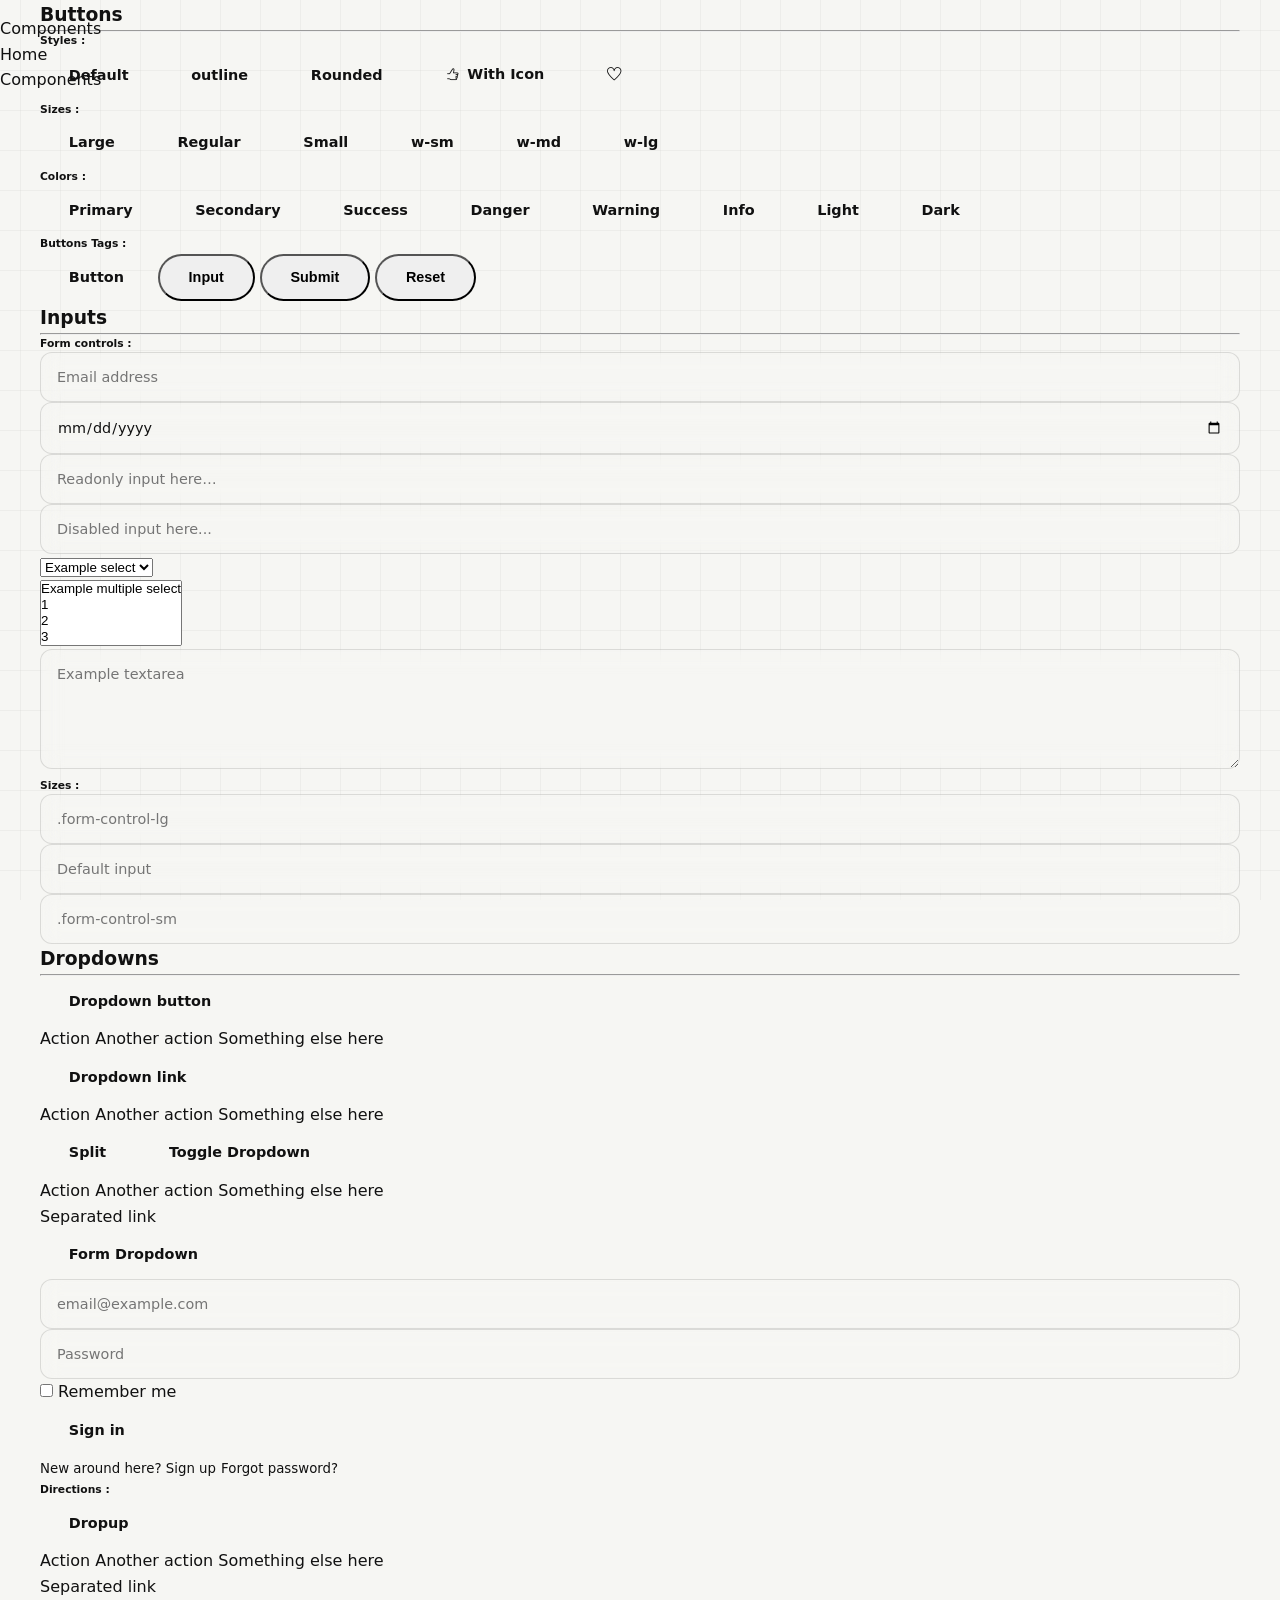
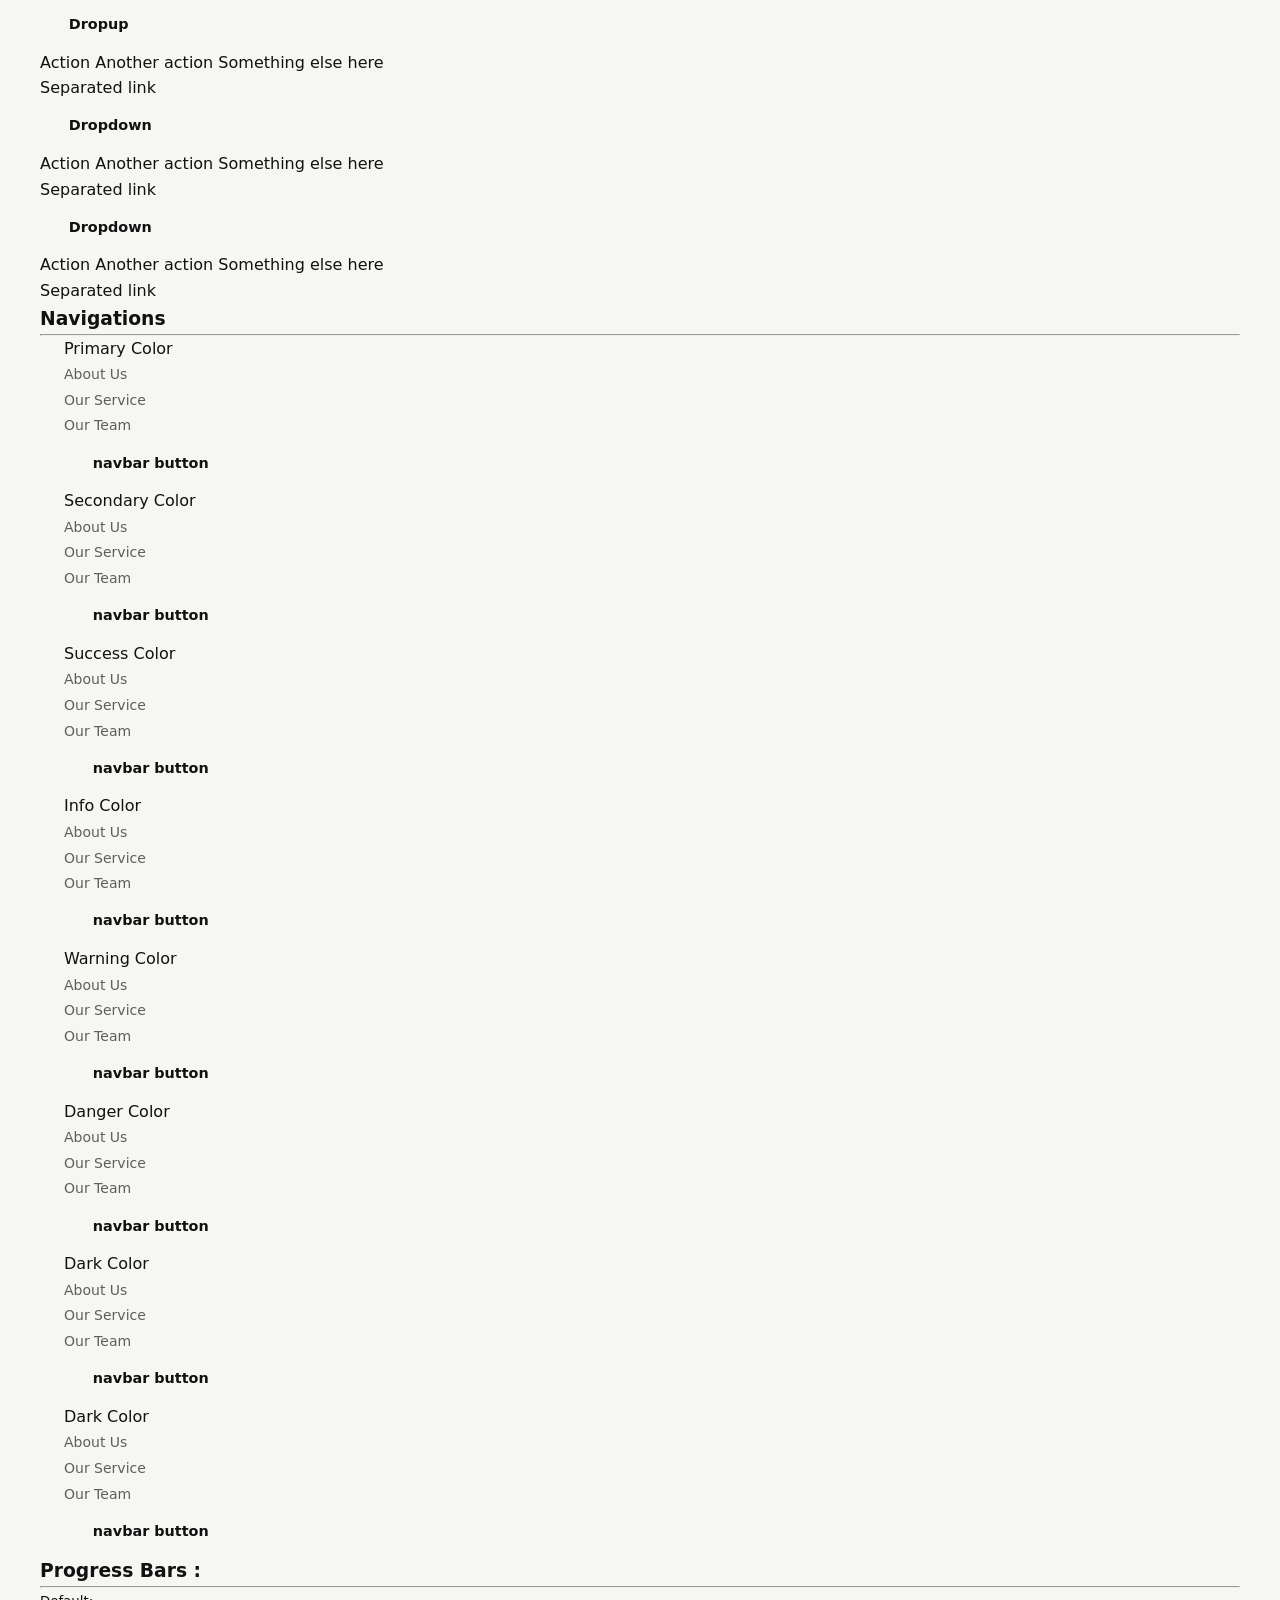
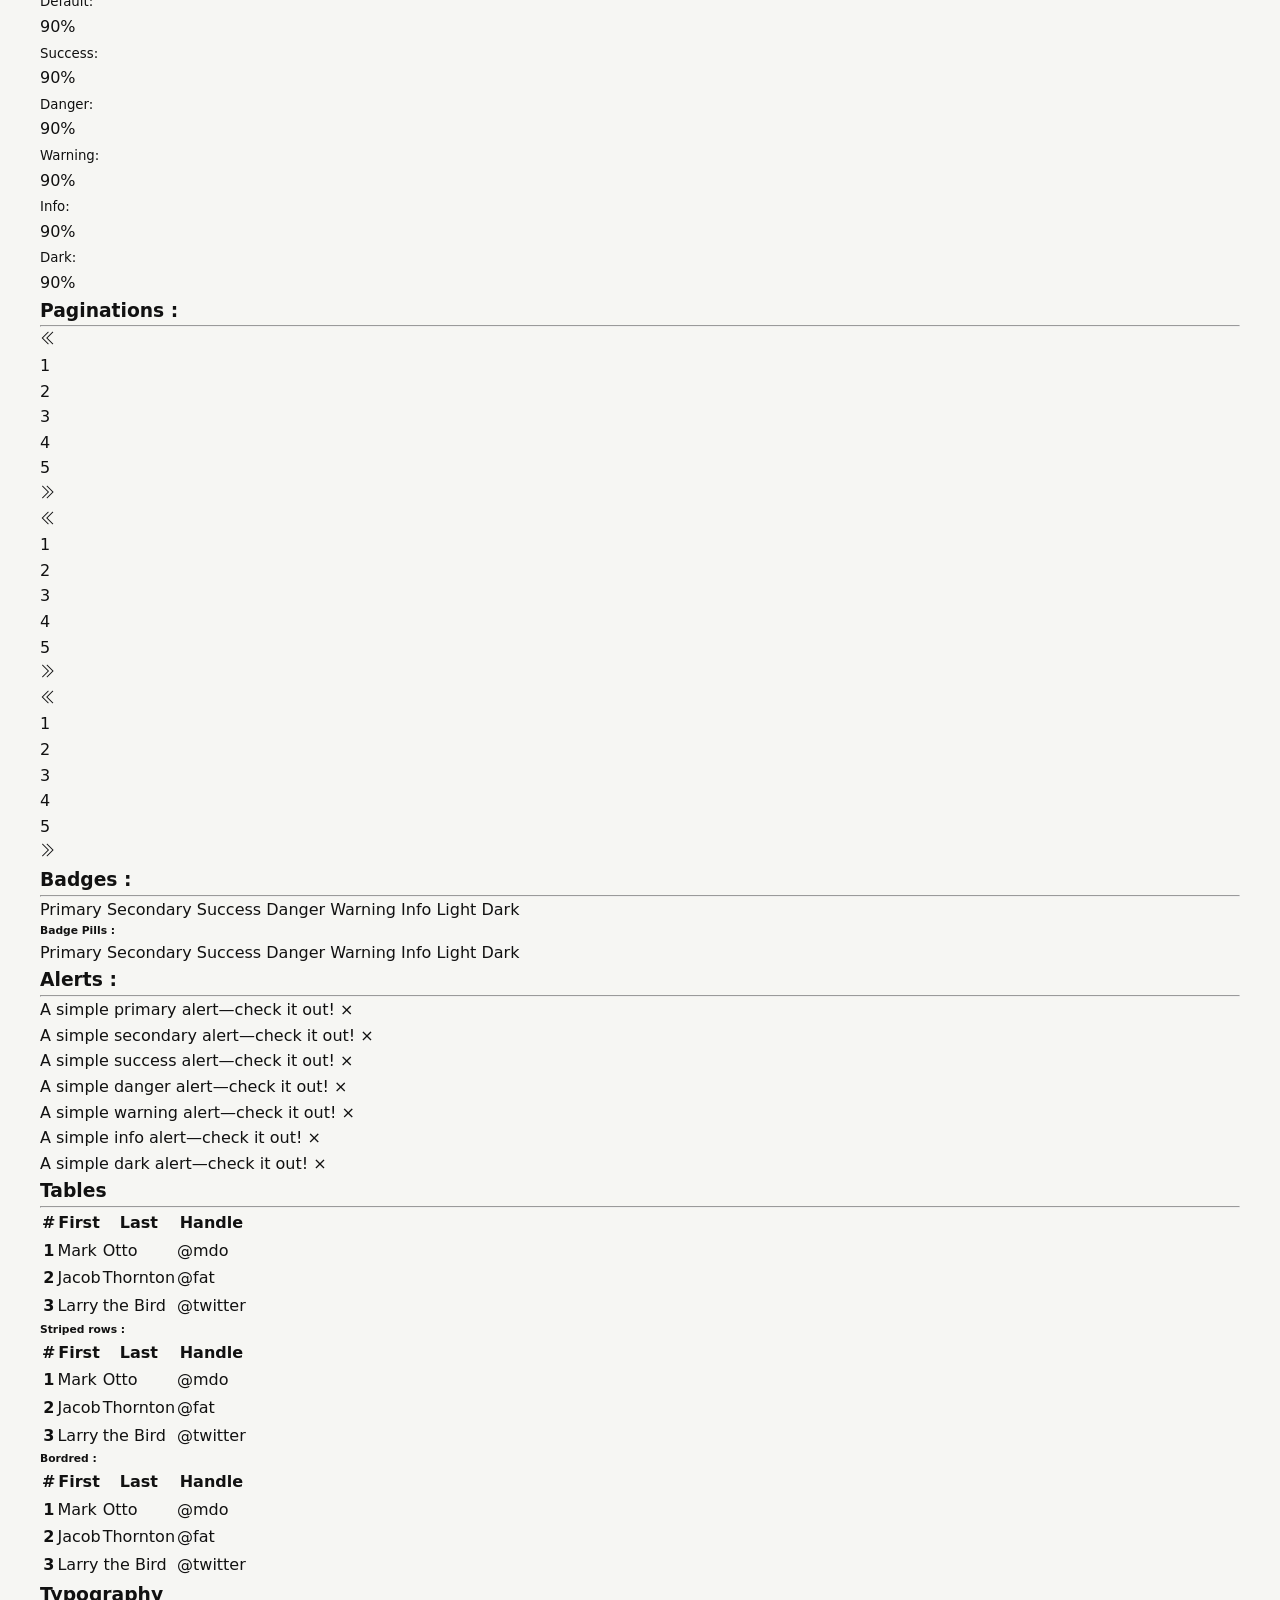
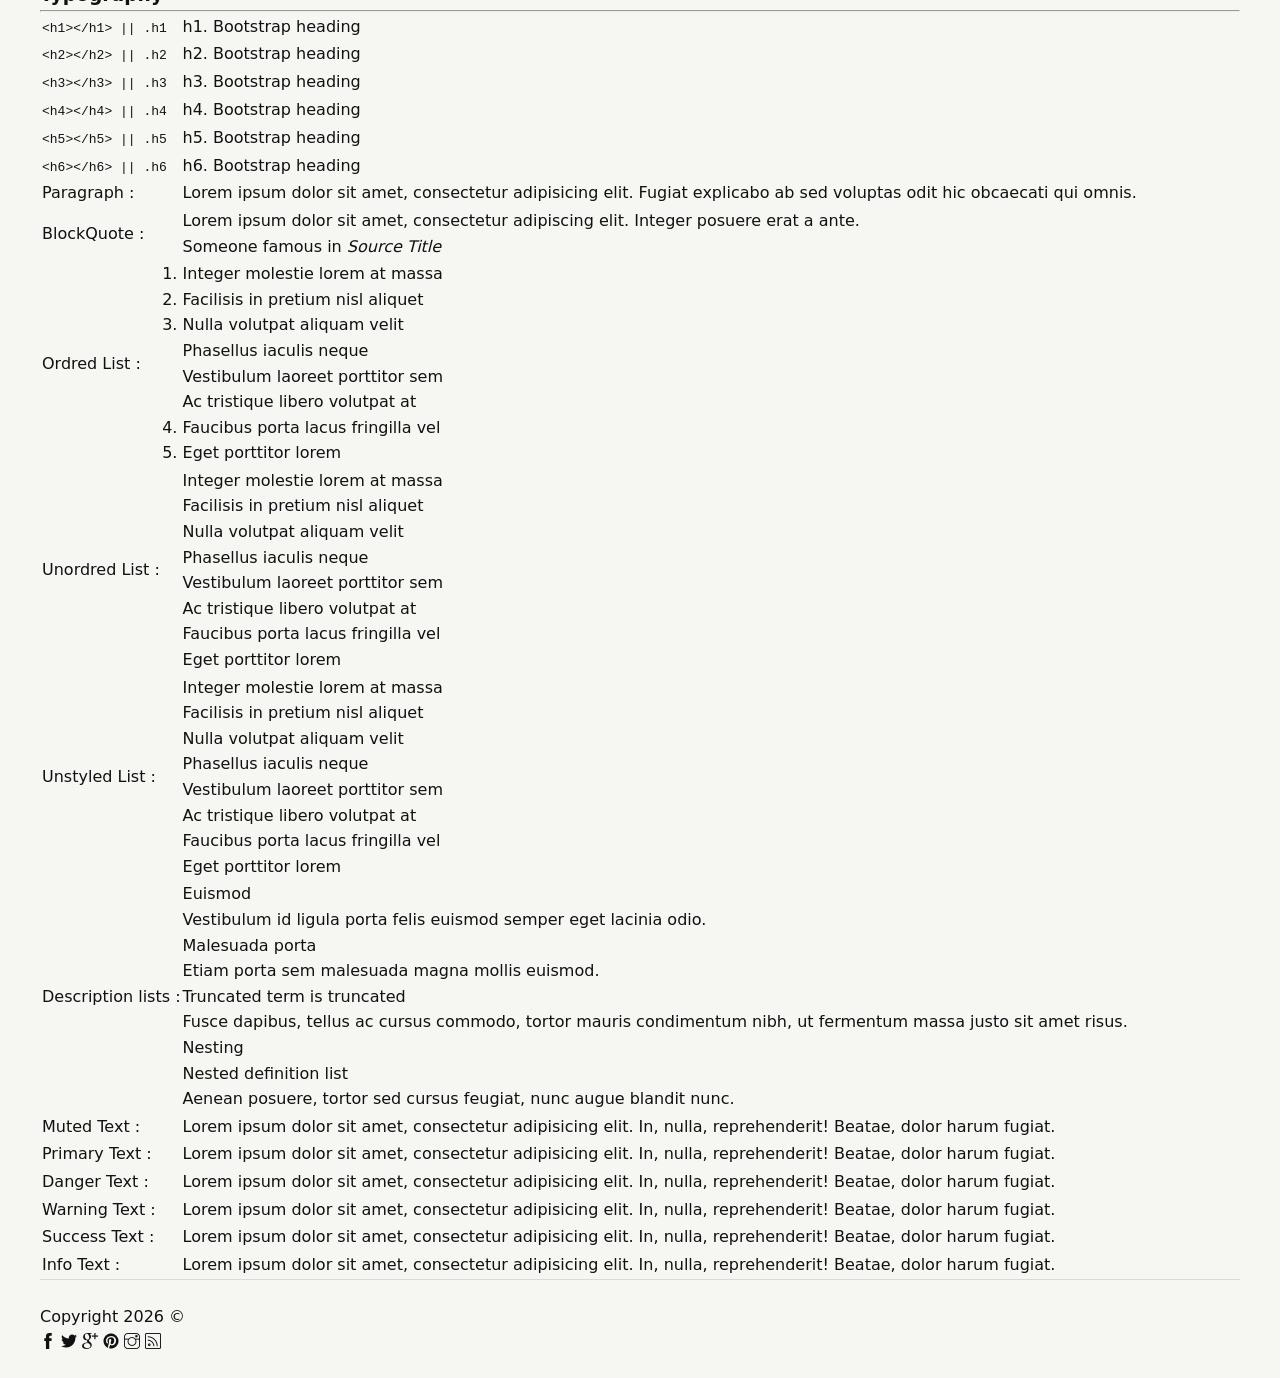
<file: components.html>
<!DOCTYPE html>
<html lang="en">

<head>
   <meta charset="utf-8">
   <meta name="viewport" content="width=device-width, initial-scale=1, shrink-to-fit=no">
   <title>Components</title>
   <!-- font icons -->
   <link rel="stylesheet" href="assets/vendors/themify-icons/css/themify-icons.css">
   <!-- Bootstrap + Steller  -->
   <link rel="stylesheet" href="assets/css/styles.css">
</head>

<body>

   <!-- Page Header -->
   <header class="header header-mini">
      <div class="header-title">Components</div>
      <nav aria-label="breadcrumb">
         <ol class="breadcrumb">
            <li class="breadcrumb-item"><a href="/">Home</a></li>
            <li class="breadcrumb-item active" aria-current="page">Components</li>
         </ol>
      </nav>
   </header> <!-- End Of Page Header -->

   <!-- main content -->
   <div class="container">

      <!-- Buttons -->
      <h3 class="mt-5">Buttons</h3>
      <hr>
      <h6 class="section-secondary-title">Styles :</h6>
      <button class="btn btn-primary">Default</button>
      <button class="btn btn-outline-primary">outline</button>
      <button class="btn btn-primary rounded">Rounded</button>
      <button class="btn btn-primary rounded"><i class="ti-thumb-up pr-1"></i> With Icon</button>
      <button class="btn btn-primary circle"><i class="ti-heart"></i></button>

      <h6 class="section-secondary-title mt-5">Sizes :</h6>
      <button class="btn btn-primary btn-lg">Large</button>
      <button class="btn btn-primary ">Regular</button>
      <button class="btn btn-primary btn-sm">Small</button>
      <button class="btn btn-primary w-sm ml-3">w-sm</button>
      <button class="btn btn-primary w-md">w-md</button>
      <button class="btn btn-primary w-lg">w-lg</button>

      <h6 class="section-secondary-title mt-5">Colors :</h6>
      <button type="button" class="btn btn-primary">Primary</button>
      <button type="button" class="btn btn-secondary">Secondary</button>
      <button type="button" class="btn btn-success">Success</button>
      <button type="button" class="btn btn-danger">Danger</button>
      <button type="button" class="btn btn-warning">Warning</button>
      <button type="button" class="btn btn-info">Info</button>
      <button type="button" class="btn btn-light">Light</button>
      <button type="button" class="btn btn-dark">Dark</button>

      <h6 class="section-secondary-title mt-5">Buttons Tags :</h6>
      <button class="btn btn-primary" type="submit">Button</button>
      <input class="btn btn-primary" type="button" value="Input">
      <input class="btn btn-primary" type="submit" value="Submit">
      <input class="btn btn-primary" type="reset" value="Reset">

      <!-- devider -->
      <div class="py-5"></div>

      <!-- Inputs -->
      <h3>Inputs</h3>
      <hr>
      <div class="row mt-5">
         <div class="col-md-6">
            <h6 class="section-secondary-title">Form controls :</h6>
            <div class="form-group">
               <input type="email" class="form-control" id="exampleFormControlInput1" placeholder="Email address">
            </div>
            <div class="form-group">
               <input type="date" class="form-control" id="exampleFormControlInput1" placeholder="Date">
            </div>
            <div class="form-group">
               <input class="form-control" type="text" placeholder="Readonly input here…" readonly>
            </div>
            <div class="form-group">
               <input class="form-control" id="disabledInput" type="text" placeholder="Disabled input here..." disabled>
            </div>
            <div class="form-group">
               <select class="form-control" id="exampleFormControlSelect1">
                  <option>Example select</option>
                  <option>1</option>
                  <option>2</option>
                  <option>3</option>
                  <option>4</option>
                  <option>5</option>
               </select>
            </div>
            <div class="form-group">
               <select multiple class="form-control" id="exampleFormControlSelect2">
                  <option>Example multiple select</option>
                  <option>1</option>
                  <option>2</option>
                  <option>3</option>
                  <option>4</option>
                  <option>5</option>
               </select>
            </div>
            <div class="form-group">
               <textarea class="form-control" id="exampleFormControlTextarea1" rows="3"
                  placeholder="Example textarea"></textarea>
            </div>
         </div>
         <div class="col-md-6">
            <h6 class="section-secondary-title">Sizes :</h6>
            <div class="form-group">
               <input class="form-control form-control-lg" type="text" placeholder=".form-control-lg">
            </div>
            <div class="form-group">
               <input class="form-control" type="text" placeholder="Default input">
            </div>
            <div class="form-group">
               <input class="form-control form-control-sm" type="text" placeholder=".form-control-sm">
            </div>
         </div>
      </div> <!-- end of inputs -->

      <!-- devider -->
      <div class="py-5"></div>

      <!-- Dropdowns -->
      <h3 class="components-section-title font-weight-normal">Dropdowns</h3>
      <hr>
      <div class="dropdown d-inline-block">
         <button class="btn btn-outline-secondary dropdown-toggle" type="button" id="dropdownMenuButton"
            data-toggle="dropdown" aria-haspopup="true" aria-expanded="false">
            Dropdown button
         </button>
         <div class="dropdown-menu" aria-labelledby="dropdownMenuButton">
            <a class="dropdown-item" href="#">Action</a>
            <a class="dropdown-item" href="#">Another action</a>
            <a class="dropdown-item" href="#">Something else here</a>
         </div>
      </div>
      <div class="dropdown d-inline-block">
         <a class="btn btn-outline-secondary dropdown-toggle" href="#" role="button" id="dropdownMenuLink"
            data-toggle="dropdown" aria-haspopup="true" aria-expanded="false">
            Dropdown link
         </a>
         <div class="dropdown-menu" aria-labelledby="dropdownMenuLink">
            <a class="dropdown-item" href="#">Action</a>
            <a class="dropdown-item" href="#">Another action</a>
            <a class="dropdown-item" href="#">Something else here</a>
         </div>
      </div>
      <div class="btn-group">
         <button type="button" class="btn btn-outline-secondary">Split</button>
         <button type="button" class="btn btn-outline-secondary dropdown-toggle dropdown-toggle-split"
            data-toggle="dropdown" aria-haspopup="true" aria-expanded="false">
            <span class="sr-only">Toggle Dropdown</span>
         </button>
         <div class="dropdown-menu">
            <a class="dropdown-item" href="#">Action</a>
            <a class="dropdown-item" href="#">Another action</a>
            <a class="dropdown-item" href="#">Something else here</a>
            <div class="dropdown-divider"></div>
            <a class="dropdown-item" href="#">Separated link</a>
         </div>
      </div>
      <div class="btn-group">
         <button class="btn btn-outline-secondary dropdown-toggle" type="button" id="dropdownMenuButton"
            data-toggle="dropdown" aria-haspopup="true" aria-expanded="false">
            Form Dropdown
         </button>
         <div class="dropdown-menu form">
            <form class="px-4 py-3">
               <div class="form-group">
                  <input type="email" class="form-control" id="exampleDropdownFormEmail1"
                     placeholder="email@example.com">
               </div>
               <div class="form-group">
                  <input type="password" class="form-control" id="exampleDropdownFormPassword1" placeholder="Password">
               </div>
               <div class="form-check mb-3">
                  <input type="checkbox" class="form-check-input" id="dropdownCheck">
                  <label class="form-check-label" for="dropdownCheck">
                     Remember me
                  </label>
               </div>
               <button type="submit" class="btn btn-primary btn-block">Sign in</button>
            </form>
            <div class="dropdown-divider"></div>
            <a class="dropdown-item" href="#"><small>New around here? Sign up</small></a>
            <a class="dropdown-item" href="#"><small>Forgot password?</small></a>
         </div>
      </div>
      <h6 class="section-secondary-title mt-5">Directions :</h6>
      <div class="btn-group dropup">
         <button type="button" class="btn btn-outline-secondary dropdown-toggle" data-toggle="dropdown"
            aria-haspopup="true" aria-expanded="false">
            Dropup
         </button>
         <div class="dropdown-menu">
            <a class="dropdown-item" href="#">Action</a>
            <a class="dropdown-item" href="#">Another action</a>
            <a class="dropdown-item" href="#">Something else here</a>
            <div class="dropdown-divider"></div>
            <a class="dropdown-item" href="#">Separated link</a>
         </div>
      </div>
      <div class="btn-group dropright">
         <button type="button" class="btn btn-outline-secondary dropdown-toggle" data-toggle="dropdown"
            aria-haspopup="true" aria-expanded="false">
            Dropup
         </button>
         <div class="dropdown-menu">
            <a class="dropdown-item" href="#">Action</a>
            <a class="dropdown-item" href="#">Another action</a>
            <a class="dropdown-item" href="#">Something else here</a>
            <div class="dropdown-divider"></div>
            <a class="dropdown-item" href="#">Separated link</a>
         </div>
      </div>
      <div class="btn-group">
         <button type="button" class="btn btn-outline-secondary dropdown-toggle" data-toggle="dropdown"
            aria-haspopup="true" aria-expanded="false">
            Dropdown
         </button>
         <div class="dropdown-menu">
            <a class="dropdown-item" href="#">Action</a>
            <a class="dropdown-item" href="#">Another action</a>
            <a class="dropdown-item" href="#">Something else here</a>
            <div class="dropdown-divider"></div>
            <a class="dropdown-item" href="#">Separated link</a>
         </div>
      </div>
      <div class="btn-group dropleft">
         <button type="button" class="btn btn-outline-secondary dropdown-toggle" data-toggle="dropdown"
            aria-haspopup="true" aria-expanded="false">
            Dropdown
         </button>
         <div class="dropdown-menu">
            <a class="dropdown-item" href="#">Action</a>
            <a class="dropdown-item" href="#">Another action</a>
            <a class="dropdown-item" href="#">Something else here</a>
            <div class="dropdown-divider"></div>
            <a class="dropdown-item" href="#">Separated link</a>
         </div>
      </div> <!-- end of Dropdowns -->

      <!-- devider -->
      <div class="py-5"></div>

      <!-- navbars -->
      <h3 class="components-section-title font-weight-normal mt-5">Navigations</h3>
      <hr>
      <nav class="navbar navbar-expand-sm navbar-dark bg-primary rounded shadow mb-3">
         <div class="container">
            <a class="navbar-brand" href="#">Primary Color</a>
            <button class="navbar-toggler ml-auto" type="button" data-toggle="collapse"
               data-target="#navbarSupportedContent" aria-controls="navbarSupportedContent" aria-expanded="false"
               aria-label="Toggle navigation">
               <span class="navbar-toggler-icon"></span>
            </button>
            <div class="collapse navbar-collapse" id="navbarSupportedContent">
               <ul class="navbar-nav ml-auto">
                  <li class="nav-item">
                     <a class="nav-link" href="#about">About Us</a>
                  </li>
                  <li class="nav-item">
                     <a class="nav-link" href="#service">Our Service</a>
                  </li>
                  <li class="nav-item">
                     <a class="nav-link" href="#team">Our Team</a>
                  </li>
                  <li class="nav-item">
                     <a href="#book-table" class="ml-4 mt-1 btn btn-light btn-sm">navbar button</a>
                  </li>
               </ul>
            </div>
         </div>
      </nav>
      <nav class="navbar navbar-expand-sm navbar-dark bg-secondary rounded shadow mb-3">
         <div class="container">
            <a class="navbar-brand" href="#">Secondary Color</a>
            <button class="navbar-toggler ml-auto" type="button" data-toggle="collapse"
               data-target="#navbarSupportedContent" aria-controls="navbarSupportedContent" aria-expanded="false"
               aria-label="Toggle navigation">
               <span class="navbar-toggler-icon"></span>
            </button>
            <div class="collapse navbar-collapse" id="navbarSupportedContent">
               <ul class="navbar-nav ml-auto">
                  <li class="nav-item">
                     <a class="nav-link" href="#about">About Us</a>
                  </li>
                  <li class="nav-item">
                     <a class="nav-link" href="#service">Our Service</a>
                  </li>
                  <li class="nav-item">
                     <a class="nav-link" href="#team">Our Team</a>
                  </li>
                  <li class="nav-item">
                     <a href="#book-table" class="ml-4 mt-1 btn btn-light btn-sm">navbar button</a>
                  </li>
               </ul>
            </div>
         </div>
      </nav>
      <nav class="navbar navbar-expand-sm navbar-dark bg-success rounded shadow mb-3">
         <div class="container">
            <a class="navbar-brand" href="#">Success Color</a>
            <button class="navbar-toggler ml-auto" type="button" data-toggle="collapse"
               data-target="#navbarSupportedContent" aria-controls="navbarSupportedContent" aria-expanded="false"
               aria-label="Toggle navigation">
               <span class="navbar-toggler-icon"></span>
            </button>
            <div class="collapse navbar-collapse" id="navbarSupportedContent">
               <ul class="navbar-nav ml-auto">
                  <li class="nav-item">
                     <a class="nav-link" href="#about">About Us</a>
                  </li>
                  <li class="nav-item">
                     <a class="nav-link" href="#service">Our Service</a>
                  </li>
                  <li class="nav-item">
                     <a class="nav-link" href="#team">Our Team</a>
                  </li>
                  <li class="nav-item">
                     <a href="#book-table" class="ml-4 mt-1 btn btn-light btn-sm">navbar button</a>
                  </li>
               </ul>
            </div>
         </div>
      </nav>
      <nav class="navbar navbar-expand-sm navbar-dark bg-info rounded shadow mb-3">
         <div class="container">
            <a class="navbar-brand" href="#">Info Color</a>
            <button class="navbar-toggler ml-auto" type="button" data-toggle="collapse"
               data-target="#navbarSupportedContent" aria-controls="navbarSupportedContent" aria-expanded="false"
               aria-label="Toggle navigation">
               <span class="navbar-toggler-icon"></span>
            </button>
            <div class="collapse navbar-collapse" id="navbarSupportedContent">
               <ul class="navbar-nav ml-auto">
                  <li class="nav-item">
                     <a class="nav-link" href="#about">About Us</a>
                  </li>
                  <li class="nav-item">
                     <a class="nav-link" href="#service">Our Service</a>
                  </li>
                  <li class="nav-item">
                     <a class="nav-link" href="#team">Our Team</a>
                  </li>
                  <li class="nav-item">
                     <a href="#book-table" class="ml-4 mt-1 btn btn-light btn-sm">navbar button</a>
                  </li>
               </ul>
            </div>
         </div>
      </nav>
      <nav class="navbar navbar-expand-sm navbar-dark bg-warning rounded shadow mb-3">
         <div class="container">
            <a class="navbar-brand" href="#">Warning Color</a>
            <button class="navbar-toggler ml-auto" type="button" data-toggle="collapse"
               data-target="#navbarSupportedContent" aria-controls="navbarSupportedContent" aria-expanded="false"
               aria-label="Toggle navigation">
               <span class="navbar-toggler-icon"></span>
            </button>
            <div class="collapse navbar-collapse" id="navbarSupportedContent">
               <ul class="navbar-nav ml-auto">
                  <li class="nav-item">
                     <a class="nav-link" href="#about">About Us</a>
                  </li>
                  <li class="nav-item">
                     <a class="nav-link" href="#service">Our Service</a>
                  </li>
                  <li class="nav-item">
                     <a class="nav-link" href="#team">Our Team</a>
                  </li>
                  <li class="nav-item">
                     <a href="#book-table" class="ml-4 mt-1 btn btn-light btn-sm">navbar button</a>
                  </li>
               </ul>
            </div>
         </div>
      </nav>
      <nav class="navbar navbar-expand-sm navbar-dark bg-danger rounded shadow mb-3">
         <div class="container">
            <a class="navbar-brand" href="#">Danger Color</a>
            <button class="navbar-toggler ml-auto" type="button" data-toggle="collapse"
               data-target="#navbarSupportedContent" aria-controls="navbarSupportedContent" aria-expanded="false"
               aria-label="Toggle navigation">
               <span class="navbar-toggler-icon"></span>
            </button>
            <div class="collapse navbar-collapse" id="navbarSupportedContent">
               <ul class="navbar-nav ml-auto">
                  <li class="nav-item">
                     <a class="nav-link" href="#about">About Us</a>
                  </li>
                  <li class="nav-item">
                     <a class="nav-link" href="#service">Our Service</a>
                  </li>
                  <li class="nav-item">
                     <a class="nav-link" href="#team">Our Team</a>
                  </li>
                  <li class="nav-item">
                     <a href="#book-table" class="ml-4 mt-1 btn btn-light btn-sm">navbar button</a>
                  </li>
               </ul>
            </div>
         </div>
      </nav>
      <nav class="navbar navbar-expand-sm navbar-dark bg-dark rounded shadow mb-3">
         <div class="container">
            <a class="navbar-brand" href="#">Dark Color</a>
            <button class="navbar-toggler ml-auto" type="button" data-toggle="collapse"
               data-target="#navbarSupportedContent" aria-controls="navbarSupportedContent" aria-expanded="false"
               aria-label="Toggle navigation">
               <span class="navbar-toggler-icon"></span>
            </button>
            <div class="collapse navbar-collapse" id="navbarSupportedContent">
               <ul class="navbar-nav ml-auto">
                  <li class="nav-item">
                     <a class="nav-link" href="#about">About Us</a>
                  </li>
                  <li class="nav-item">
                     <a class="nav-link" href="#service">Our Service</a>
                  </li>
                  <li class="nav-item">
                     <a class="nav-link" href="#team">Our Team</a>
                  </li>
                  <li class="nav-item">
                     <a href="#book-table" class="ml-4 mt-1 btn btn-light btn-sm">navbar button</a>
                  </li>
               </ul>
            </div>
         </div>
      </nav>
      <nav class="navbar navbar-expand-sm navbar-light bg-light rounded shadow mb-3">
         <div class="container">
            <a class="navbar-brand" href="#">Dark Color</a>
            <button class="navbar-toggler ml-auto" type="button" data-toggle="collapse"
               data-target="#navbarSupportedContent" aria-controls="navbarSupportedContent" aria-expanded="false"
               aria-label="Toggle navigation">
               <span class="navbar-toggler-icon"></span>
            </button>
            <div class="collapse navbar-collapse" id="navbarSupportedContent">
               <ul class="navbar-nav ml-auto">
                  <li class="nav-item">
                     <a class="nav-link" href="#about">About Us</a>
                  </li>
                  <li class="nav-item">
                     <a class="nav-link" href="#service">Our Service</a>
                  </li>
                  <li class="nav-item">
                     <a class="nav-link" href="#team">Our Team</a>
                  </li>
                  <li class="nav-item">
                     <a href="#book-table" class="ml-4 mt-1 btn btn-dark btn-sm">navbar button</a>
                  </li>
               </ul>
            </div>
         </div>
      </nav>
      <!-- End of navbars -->

      <!-- devider -->
      <div class="py-5"></div>

      <!-- progress bars -->
      <div class="row justify-content-between">
         <div class="col-md-5">
            <h3 class="components-section-title font-weight-normal mt-5">Progress Bars :</h3>
            <hr>
            <small>Default: </small>
            <div class="progress mt-2 mb-3">
               <div class="progress-bar" role="progressbar" style="width: 90%" aria-valuenow="25" aria-valuemin="0"
                  aria-valuemax="100"><span>90%</span></div>
            </div>
            <small>Success:</small>
            <div class="progress mt-2 mb-3">
               <div class="progress-bar bg-success" role="progressbar" style="width: 90%" aria-valuenow="25"
                  aria-valuemin="0" aria-valuemax="100"><span>90%</span></div>
            </div>
            <small>Danger:</small>
            <div class="progress mt-2 mb-3">
               <div class="progress-bar bg-danger" role="progressbar" style="width: 90%" aria-valuenow="25"
                  aria-valuemin="0" aria-valuemax="100"><span>90%</span></div>
            </div>
            <small>Warning:</small>
            <div class="progress mt-2 mb-3">
               <div class="progress-bar bg-warning" role="progressbar" style="width: 90%" aria-valuenow="25"
                  aria-valuemin="0" aria-valuemax="100"><span>90%</span></div>
            </div>
            <small>Info:</small>
            <div class="progress mt-2 mb-3">
               <div class="progress-bar bg-info" role="progressbar" style="width: 90%" aria-valuenow="25"
                  aria-valuemin="0" aria-valuemax="100"><span>90%</span></div>
            </div>
            <small>Dark:</small>
            <div class="progress mt-2 mb-3">
               <div class="progress-bar bg-dark" role="progressbar" style="width: 90%" aria-valuenow="25"
                  aria-valuemin="0" aria-valuemax="100"><span>90%</span></div>
            </div>
         </div>
         <div class="col-md-6">
            <h3 class="components-section-title font-weight-normal mt-5">Paginations :</h3>
            <hr>
            <nav aria-label="Page navigation example">
               <ul class="pagination pagination-sm">
                  <li class="page-item"><a class="page-link" href="#"><i class="ti-angle-double-left"></i></a></li>
                  <li class="page-item"><a class="page-link" href="#">1</a></li>
                  <li class="page-item"><a class="page-link" href="#">2</a></li>
                  <li class="page-item active"><a class="page-link" href="#">3</a></li>
                  <li class="page-item"><a class="page-link" href="#">4</a></li>
                  <li class="page-item"><a class="page-link" href="#">5</a></li>
                  <li class="page-item"><a class="page-link" href="#"><i class="ti-angle-double-right"></i></a></li>
               </ul>
            </nav>
            <nav aria-label="Page navigation example">
               <ul class="pagination">
                  <li class="page-item"><a class="page-link" href="#"><i class="ti-angle-double-left"></i></a></li>
                  <li class="page-item"><a class="page-link" href="#">1</a></li>
                  <li class="page-item"><a class="page-link" href="#">2</a></li>
                  <li class="page-item active"><a class="page-link" href="#">3</a></li>
                  <li class="page-item"><a class="page-link" href="#">4</a></li>
                  <li class="page-item"><a class="page-link" href="#">5</a></li>
                  <li class="page-item"><a class="page-link" href="#"><i class="ti-angle-double-right"></i></a></li>
               </ul>
            </nav>
            <nav aria-label="Page navigation example">
               <ul class="pagination pagination-lg">
                  <li class="page-item"><a class="page-link" href="#"><i class="ti-angle-double-left"></i></a></li>
                  <li class="page-item"><a class="page-link" href="#">1</a></li>
                  <li class="page-item"><a class="page-link" href="#">2</a></li>
                  <li class="page-item active"><a class="page-link" href="#">3</a></li>
                  <li class="page-item"><a class="page-link" href="#">4</a></li>
                  <li class="page-item"><a class="page-link" href="#">5</a></li>
                  <li class="page-item"><a class="page-link" href="#"><i class="ti-angle-double-right"></i></a></li>
               </ul>
            </nav>

            <!-- Badges -->
            <h3 class="components-section-title font-weight-normal mt-5">Badges :</h3>
            <hr>
            <span class="badge badge-primary">Primary</span>
            <span class="badge badge-secondary">Secondary</span>
            <span class="badge badge-success">Success</span>
            <span class="badge badge-danger">Danger</span>
            <span class="badge badge-warning">Warning</span>
            <span class="badge badge-info">Info</span>
            <span class="badge badge-light">Light</span>
            <span class="badge badge-dark">Dark</span>
            <h6 class="section-secondary-title mt-4 mb-2">Badge Pills :</h6>
            <span class="badge badge-pill badge-primary">Primary</span>
            <span class="badge badge-pill badge-secondary">Secondary</span>
            <span class="badge badge-pill badge-success">Success</span>
            <span class="badge badge-pill badge-danger">Danger</span>
            <span class="badge badge-pill badge-warning">Warning</span>
            <span class="badge badge-pill badge-info">Info</span>
            <span class="badge badge-pill badge-light">Light</span>
            <span class="badge badge-pill badge-dark">Dark</span>
         </div>
      </div> <!-- End of Progress bars -->

      <!-- devider -->
      <div class="py-5"></div>

      <!-- Alerts -->
      <h3 class="components-section-title font-weight-normal mt-5">Alerts :</h3>
      <hr>
      <div class="alert alert-primary alert-dismissible fade show" role="alert">
         A simple primary alert—check it out!
         <button type="button" class="close" data-dismiss="alert" aria-label="Close">
            <span aria-hidden="true">&times;</span>
         </button>
      </div>
      <div class="alert alert-secondary alert-dismissible fade show" role="alert">
         A simple secondary alert—check it out!
         <button type="button" class="close" data-dismiss="alert" aria-label="Close">
            <span aria-hidden="true">&times;</span>
         </button>
      </div>
      <div class="alert alert-success alert-dismissible fade show" role="alert">
         A simple success alert—check it out!
         <button type="button" class="close" data-dismiss="alert" aria-label="Close">
            <span aria-hidden="true">&times;</span>
         </button>
      </div>
      <div class="alert alert-danger alert-dismissible fade show" role="alert">
         A simple danger alert—check it out!
         <button type="button" class="close" data-dismiss="alert" aria-label="Close">
            <span aria-hidden="true">&times;</span>
         </button>
      </div>
      <div class="alert alert-warning alert-dismissible fade show" role="alert">
         A simple warning alert—check it out!
         <button type="button" class="close" data-dismiss="alert" aria-label="Close">
            <span aria-hidden="true">&times;</span>
         </button>
      </div>
      <div class="alert alert-info alert-dismissible fade show" role="alert">
         A simple info alert—check it out!
         <button type="button" class="close" data-dismiss="alert" aria-label="Close">
            <span aria-hidden="true">&times;</span>
         </button>
      </div>
      <div class="alert alert-dark alert-dismissible fade show" role="alert">
         A simple dark alert—check it out!
         <button type="button" class="close" data-dismiss="alert" aria-label="Close">
            <span aria-hidden="true">&times;</span>
         </button>
      </div>
      <!-- end of alerts -->

      <!-- devider -->
      <div class="py-5"></div>

      <!-- tables -->
      <h3 class="components-section-title">Tables</h3>
      <hr>
      <table class="table">
         <thead>
            <tr>
               <th scope="col">#</th>
               <th scope="col">First</th>
               <th scope="col">Last</th>
               <th scope="col">Handle</th>
            </tr>
         </thead>
         <tbody>
            <tr>
               <th scope="row">1</th>
               <td>Mark</td>
               <td>Otto</td>
               <td>@mdo</td>
            </tr>
            <tr>
               <th scope="row">2</th>
               <td>Jacob</td>
               <td>Thornton</td>
               <td>@fat</td>
            </tr>
            <tr>
               <th scope="row">3</th>
               <td>Larry</td>
               <td>the Bird</td>
               <td>@twitter</td>
            </tr>
         </tbody>
      </table>

      <h6 class="section-secondary-title mt-5">Striped rows :</h6>
      <table class="table table-striped">
         <thead>
            <tr>
               <th scope="col">#</th>
               <th scope="col">First</th>
               <th scope="col">Last</th>
               <th scope="col">Handle</th>
            </tr>
         </thead>
         <tbody>
            <tr>
               <th scope="row">1</th>
               <td>Mark</td>
               <td>Otto</td>
               <td>@mdo</td>
            </tr>
            <tr>
               <th scope="row">2</th>
               <td>Jacob</td>
               <td>Thornton</td>
               <td>@fat</td>
            </tr>
            <tr>
               <th scope="row">3</th>
               <td>Larry</td>
               <td>the Bird</td>
               <td>@twitter</td>
            </tr>
         </tbody>
      </table>

      <h6 class="section-secondary-title mt-5">Bordred :</h6>
      <table class="table table-bordered">
         <thead>
            <tr>
               <th scope="col">#</th>
               <th scope="col">First</th>
               <th scope="col">Last</th>
               <th scope="col">Handle</th>
            </tr>
         </thead>
         <tbody>
            <tr>
               <th scope="row">1</th>
               <td>Mark</td>
               <td>Otto</td>
               <td>@mdo</td>
            </tr>
            <tr>
               <th scope="row">2</th>
               <td>Jacob</td>
               <td>Thornton</td>
               <td>@fat</td>
            </tr>
            <tr>
               <th scope="row">3</th>
               <td colspan="2">Larry the Bird</td>
               <td>@twitter</td>
            </tr>
         </tbody>
      </table>
      <!-- end of tables -->

      <!-- devider -->
      <div class="py-5"></div>

      <!-- typography -->
      <h3 class="components-section-title">Typography</h3>
      <hr>
      <table class="table table-borderless v-align-center">
         <tbody>
            <tr>
               <td>
                  <p><code class="highlighter-rouge">&lt;h1&gt;&lt;/h1&gt; || .h1</code></p>
               </td>
               <td class="w-75"><span class="h1">h1. Bootstrap heading</span></td>
            </tr>
            <tr>
               <td>
                  <p><code class="highlighter-rouge">&lt;h2&gt;&lt;/h2&gt; || .h2</code></p>
               </td>
               <td><span class="h2">h2. Bootstrap heading</span></td>
            </tr>
            <tr>
               <td>
                  <p><code class="highlighter-rouge">&lt;h3&gt;&lt;/h3&gt; || .h3</code></p>
               </td>
               <td><span class="h3">h3. Bootstrap heading</span></td>
            </tr>
            <tr>
               <td>
                  <p><code class="highlighter-rouge">&lt;h4&gt;&lt;/h4&gt; || .h4</code></p>
               </td>
               <td><span class="h4">h4. Bootstrap heading</span></td>
            </tr>
            <tr>
               <td>
                  <p><code class="highlighter-rouge">&lt;h5&gt;&lt;/h5&gt; || .h5</code></p>
               </td>
               <td><span class="h5">h5. Bootstrap heading</span></td>
            </tr>
            <tr>
               <td>
                  <p><code class="highlighter-rouge">&lt;h6&gt;&lt;/h6&gt; || .h6</code></p>
               </td>
               <td><span class="h6">h6. Bootstrap heading</span></td>
            </tr>
            <tr>
               <td>
                  <p class="font-weight-bold text-muted">Paragraph :</p>
               </td>
               <td>
                  <p>Lorem ipsum dolor sit amet, consectetur adipisicing elit. Fugiat explicabo ab sed voluptas odit hic
                     obcaecati qui omnis.</p>
               </td>
            </tr>
            <tr>
               <td>
                  <p class="font-weight-bold text-muted">BlockQuote :</p>
               </td>
               <td>
                  <blockquote class="blockquote">
                     <p class="mb-0">Lorem ipsum dolor sit amet, consectetur adipiscing elit. Integer posuere erat a
                        ante.</p>
                     <footer class="blockquote-footer">Someone famous in <cite title="Source Title">Source Title</cite>
                     </footer>
                  </blockquote>
               </td>
            </tr>

            <tr>
               <td>
                  <p class="font-weight-bold text-muted">Ordred List :</p>
               </td>
               <td>
                  <ol>
                     <li>Integer molestie lorem at massa</li>
                     <li>Facilisis in pretium nisl aliquet</li>
                     <li>Nulla volutpat aliquam velit
                        <ul>
                           <li>Phasellus iaculis neque</li>
                           <li>Vestibulum laoreet porttitor sem</li>
                           <li>Ac tristique libero volutpat at</li>
                        </ul>
                     </li>
                     <li>Faucibus porta lacus fringilla vel</li>
                     <li>Eget porttitor lorem</li>
                  </ol>
               </td>
            </tr>
            <tr>
               <td>
                  <p class="font-weight-bold text-muted">Unordred List :</p>
               </td>
               <td>
                  <ul>
                     <li>Integer molestie lorem at massa</li>
                     <li>Facilisis in pretium nisl aliquet</li>
                     <li>Nulla volutpat aliquam velit
                        <ul>
                           <li>Phasellus iaculis neque</li>
                           <li>Vestibulum laoreet porttitor sem</li>
                           <li>Ac tristique libero volutpat at</li>
                        </ul>
                     </li>
                     <li>Faucibus porta lacus fringilla vel</li>
                     <li>Eget porttitor lorem</li>
                  </ul>
               </td>
            </tr>
            <tr>
               <td>
                  <p class="font-weight-bold text-muted">Unstyled List :</p>
               </td>
               <td>
                  <ul class="list-unstyled">
                     <li>Integer molestie lorem at massa</li>
                     <li>Facilisis in pretium nisl aliquet</li>
                     <li>Nulla volutpat aliquam velit
                        <ul>
                           <li>Phasellus iaculis neque</li>
                           <li>Vestibulum laoreet porttitor sem</li>
                           <li>Ac tristique libero volutpat at</li>
                        </ul>
                     </li>
                     <li>Faucibus porta lacus fringilla vel</li>
                     <li>Eget porttitor lorem</li>
                  </ul>
               </td>
            </tr>
            <tr>
               <td class="font-weight-bold text-muted">Description lists : </td>
               <td>
                  <dl class="row">
                     <dt class="col-sm-3">Euismod</dt>
                     <dd class="col-sm-9">
                        <p>Vestibulum id ligula porta felis euismod semper eget lacinia odio.</p>
                     </dd>

                     <dt class="col-sm-3">Malesuada porta</dt>
                     <dd class="col-sm-9">Etiam porta sem malesuada magna mollis euismod.</dd>

                     <dt class="col-sm-3 text-truncate">Truncated term is truncated</dt>
                     <dd class="col-sm-9">Fusce dapibus, tellus ac cursus commodo, tortor mauris condimentum nibh, ut
                        fermentum massa justo sit amet risus.</dd>

                     <dt class="col-sm-3">Nesting</dt>
                     <dd class="col-sm-9">
                        <dl class="row">
                           <dt class="col-sm-4">Nested definition list</dt>
                           <dd class="col-sm-8">Aenean posuere, tortor sed cursus feugiat, nunc augue blandit nunc.</dd>
                        </dl>
                     </dd>
                  </dl>
               </td>
            </tr>
            <tr>
               <td>
                  <p class="font-weight-bold text-muted">Muted Text :</p>
               </td>
               <td>
                  <p class="text-muted">Lorem ipsum dolor sit amet, consectetur adipisicing elit. In, nulla,
                     reprehenderit! Beatae, dolor harum fugiat.</p>
               </td>
            </tr>
            <tr>
               <td>
                  <p class="font-weight-bold text-muted">Primary Text :</p>
               </td>
               <td>
                  <p class="text-primary">Lorem ipsum dolor sit amet, consectetur adipisicing elit. In, nulla,
                     reprehenderit! Beatae, dolor harum fugiat.</p>
               </td>
            </tr>
            <tr>
               <td>
                  <p class="font-weight-bold text-muted">Danger Text :</p>
               </td>
               <td>
                  <p class="text-danger">Lorem ipsum dolor sit amet, consectetur adipisicing elit. In, nulla,
                     reprehenderit! Beatae, dolor harum fugiat.</p>
               </td>
            </tr>
            <tr>
               <td>
                  <p class="font-weight-bold text-muted">Warning Text :</p>
               </td>
               <td>
                  <p class="text-warning">Lorem ipsum dolor sit amet, consectetur adipisicing elit. In, nulla,
                     reprehenderit! Beatae, dolor harum fugiat.</p>
               </td>
            </tr>
            <tr>
               <td>
                  <p class="font-weight-bold text-muted">Success Text :</p>
               </td>
               <td>
                  <p class="text-success">Lorem ipsum dolor sit amet, consectetur adipisicing elit. In, nulla,
                     reprehenderit! Beatae, dolor harum fugiat.</p>
               </td>
            </tr>
            <tr>
               <td>
                  <p class="font-weight-bold text-muted">Info Text :</p>
               </td>
               <td>
                  <p class="text-info">Lorem ipsum dolor sit amet, consectetur adipisicing elit. In, nulla,
                     reprehenderit! Beatae, dolor harum fugiat.</p>
               </td>
            </tr>
         </tbody>
      </table>
   </div>
   <!-- end of typography -->

   <!-- footer -->
   <div class="container mt-5">
      <footer class="footer">
         <p class="mb-0">Copyright
            <script>document.write(new Date().getFullYear())</script> &copy;
         </p>
         <div class="social-links text-right m-auto ml-sm-auto">
            <a href="javascript:void(0)" class="link"><i class="ti-facebook"></i></a>
            <a href="javascript:void(0)" class="link"><i class="ti-twitter-alt"></i></a>
            <a href="javascript:void(0)" class="link"><i class="ti-google"></i></a>
            <a href="javascript:void(0)" class="link"><i class="ti-pinterest-alt"></i></a>
            <a href="javascript:void(0)" class="link"><i class="ti-instagram"></i></a>
            <a href="javascript:void(0)" class="link"><i class="ti-rss"></i></a>
         </div>
      </footer>
   </div> <!-- end of page footer -->

   <!-- core  -->
   <script src="assets/vendors/jquery/jquery-3.4.1.js"></script>
   <script src="assets/vendors/bootstrap/bootstrap.bundle.js"></script>

</body>

</html>
</file>
<file: assets/vendors/themify-icons/css/themify-icons.css>
@font-face {
	font-family: 'themify';
	src:url("../fonts/themify.eot?-fvbane");
	src:url("../fonts/themify.eot?#iefix-fvbane") format("embedded-opentype"),
		url("../fonts/themify.woff?-fvbane") format("woff"),
		url("../fonts/themify.ttf?-fvbane") format("truetype"),
		url("../fonts/themify.svg?-fvbane#themify") format("svg");
	font-weight: normal;
	font-style: normal;
}

[class^="ti-"], [class*=" ti-"] {
	font-family: 'themify';
	speak: none;
	font-style: normal;
	font-weight: normal;
	font-variant: normal;
	text-transform: none;
	line-height: 1;

	/* Better Font Rendering =========== */
	-webkit-font-smoothing: antialiased;
	-moz-osx-font-smoothing: grayscale;
}

.ti-wand:before {
	content: "\e600";
}
.ti-volume:before {
	content: "\e601";
}
.ti-user:before {
	content: "\e602";
}
.ti-unlock:before {
	content: "\e603";
}
.ti-unlink:before {
	content: "\e604";
}
.ti-trash:before {
	content: "\e605";
}
.ti-thought:before {
	content: "\e606";
}
.ti-target:before {
	content: "\e607";
}
.ti-tag:before {
	content: "\e608";
}
.ti-tablet:before {
	content: "\e609";
}
.ti-star:before {
	content: "\e60a";
}
.ti-spray:before {
	content: "\e60b";
}
.ti-signal:before {
	content: "\e60c";
}
.ti-shopping-cart:before {
	content: "\e60d";
}
.ti-shopping-cart-full:before {
	content: "\e60e";
}
.ti-settings:before {
	content: "\e60f";
}
.ti-search:before {
	content: "\e610";
}
.ti-zoom-in:before {
	content: "\e611";
}
.ti-zoom-out:before {
	content: "\e612";
}
.ti-cut:before {
	content: "\e613";
}
.ti-ruler:before {
	content: "\e614";
}
.ti-ruler-pencil:before {
	content: "\e615";
}
.ti-ruler-alt:before {
	content: "\e616";
}
.ti-bookmark:before {
	content: "\e617";
}
.ti-bookmark-alt:before {
	content: "\e618";
}
.ti-reload:before {
	content: "\e619";
}
.ti-plus:before {
	content: "\e61a";
}
.ti-pin:before {
	content: "\e61b";
}
.ti-pencil:before {
	content: "\e61c";
}
.ti-pencil-alt:before {
	content: "\e61d";
}
.ti-paint-roller:before {
	content: "\e61e";
}
.ti-paint-bucket:before {
	content: "\e61f";
}
.ti-na:before {
	content: "\e620";
}
.ti-mobile:before {
	content: "\e621";
}
.ti-minus:before {
	content: "\e622";
}
.ti-medall:before {
	content: "\e623";
}
.ti-medall-alt:before {
	content: "\e624";
}
.ti-marker:before {
	content: "\e625";
}
.ti-marker-alt:before {
	content: "\e626";
}
.ti-arrow-up:before {
	content: "\e627";
}
.ti-arrow-right:before {
	content: "\e628";
}
.ti-arrow-left:before {
	content: "\e629";
}
.ti-arrow-down:before {
	content: "\e62a";
}
.ti-lock:before {
	content: "\e62b";
}
.ti-location-arrow:before {
	content: "\e62c";
}
.ti-link:before {
	content: "\e62d";
}
.ti-layout:before {
	content: "\e62e";
}
.ti-layers:before {
	content: "\e62f";
}
.ti-layers-alt:before {
	content: "\e630";
}
.ti-key:before {
	content: "\e631";
}
.ti-import:before {
	content: "\e632";
}
.ti-image:before {
	content: "\e633";
}
.ti-heart:before {
	content: "\e634";
}
.ti-heart-broken:before {
	content: "\e635";
}
.ti-hand-stop:before {
	content: "\e636";
}
.ti-hand-open:before {
	content: "\e637";
}
.ti-hand-drag:before {
	content: "\e638";
}
.ti-folder:before {
	content: "\e639";
}
.ti-flag:before {
	content: "\e63a";
}
.ti-flag-alt:before {
	content: "\e63b";
}
.ti-flag-alt-2:before {
	content: "\e63c";
}
.ti-eye:before {
	content: "\e63d";
}
.ti-export:before {
	content: "\e63e";
}
.ti-exchange-vertical:before {
	content: "\e63f";
}
.ti-desktop:before {
	content: "\e640";
}
.ti-cup:before {
	content: "\e641";
}
.ti-crown:before {
	content: "\e642";
}
.ti-comments:before {
	content: "\e643";
}
.ti-comment:before {
	content: "\e644";
}
.ti-comment-alt:before {
	content: "\e645";
}
.ti-close:before {
	content: "\e646";
}
.ti-clip:before {
	content: "\e647";
}
.ti-angle-up:before {
	content: "\e648";
}
.ti-angle-right:before {
	content: "\e649";
}
.ti-angle-left:before {
	content: "\e64a";
}
.ti-angle-down:before {
	content: "\e64b";
}
.ti-check:before {
	content: "\e64c";
}
.ti-check-box:before {
	content: "\e64d";
}
.ti-camera:before {
	content: "\e64e";
}
.ti-announcement:before {
	content: "\e64f";
}
.ti-brush:before {
	content: "\e650";
}
.ti-briefcase:before {
	content: "\e651";
}
.ti-bolt:before {
	content: "\e652";
}
.ti-bolt-alt:before {
	content: "\e653";
}
.ti-blackboard:before {
	content: "\e654";
}
.ti-bag:before {
	content: "\e655";
}
.ti-move:before {
	content: "\e656";
}
.ti-arrows-vertical:before {
	content: "\e657";
}
.ti-arrows-horizontal:before {
	content: "\e658";
}
.ti-fullscreen:before {
	content: "\e659";
}
.ti-arrow-top-right:before {
	content: "\e65a";
}
.ti-arrow-top-left:before {
	content: "\e65b";
}
.ti-arrow-circle-up:before {
	content: "\e65c";
}
.ti-arrow-circle-right:before {
	content: "\e65d";
}
.ti-arrow-circle-left:before {
	content: "\e65e";
}
.ti-arrow-circle-down:before {
	content: "\e65f";
}
.ti-angle-double-up:before {
	content: "\e660";
}
.ti-angle-double-right:before {
	content: "\e661";
}
.ti-angle-double-left:before {
	content: "\e662";
}
.ti-angle-double-down:before {
	content: "\e663";
}
.ti-zip:before {
	content: "\e664";
}
.ti-world:before {
	content: "\e665";
}
.ti-wheelchair:before {
	content: "\e666";
}
.ti-view-list:before {
	content: "\e667";
}
.ti-view-list-alt:before {
	content: "\e668";
}
.ti-view-grid:before {
	content: "\e669";
}
.ti-uppercase:before {
	content: "\e66a";
}
.ti-upload:before {
	content: "\e66b";
}
.ti-underline:before {
	content: "\e66c";
}
.ti-truck:before {
	content: "\e66d";
}
.ti-timer:before {
	content: "\e66e";
}
.ti-ticket:before {
	content: "\e66f";
}
.ti-thumb-up:before {
	content: "\e670";
}
.ti-thumb-down:before {
	content: "\e671";
}
.ti-text:before {
	content: "\e672";
}
.ti-stats-up:before {
	content: "\e673";
}
.ti-stats-down:before {
	content: "\e674";
}
.ti-split-v:before {
	content: "\e675";
}
.ti-split-h:before {
	content: "\e676";
}
.ti-smallcap:before {
	content: "\e677";
}
.ti-shine:before {
	content: "\e678";
}
.ti-shift-right:before {
	content: "\e679";
}
.ti-shift-left:before {
	content: "\e67a";
}
.ti-shield:before {
	content: "\e67b";
}
.ti-notepad:before {
	content: "\e67c";
}
.ti-server:before {
	content: "\e67d";
}
.ti-quote-right:before {
	content: "\e67e";
}
.ti-quote-left:before {
	content: "\e67f";
}
.ti-pulse:before {
	content: "\e680";
}
.ti-printer:before {
	content: "\e681";
}
.ti-power-off:before {
	content: "\e682";
}
.ti-plug:before {
	content: "\e683";
}
.ti-pie-chart:before {
	content: "\e684";
}
.ti-paragraph:before {
	content: "\e685";
}
.ti-panel:before {
	content: "\e686";
}
.ti-package:before {
	content: "\e687";
}
.ti-music:before {
	content: "\e688";
}
.ti-music-alt:before {
	content: "\e689";
}
.ti-mouse:before {
	content: "\e68a";
}
.ti-mouse-alt:before {
	content: "\e68b";
}
.ti-money:before {
	content: "\e68c";
}
.ti-microphone:before {
	content: "\e68d";
}
.ti-menu:before {
	content: "\e68e";
}
.ti-menu-alt:before {
	content: "\e68f";
}
.ti-map:before {
	content: "\e690";
}
.ti-map-alt:before {
	content: "\e691";
}
.ti-loop:before {
	content: "\e692";
}
.ti-location-pin:before {
	content: "\e693";
}
.ti-list:before {
	content: "\e694";
}
.ti-light-bulb:before {
	content: "\e695";
}
.ti-Italic:before {
	content: "\e696";
}
.ti-info:before {
	content: "\e697";
}
.ti-infinite:before {
	content: "\e698";
}
.ti-id-badge:before {
	content: "\e699";
}
.ti-hummer:before {
	content: "\e69a";
}
.ti-home:before {
	content: "\e69b";
}
.ti-help:before {
	content: "\e69c";
}
.ti-headphone:before {
	content: "\e69d";
}
.ti-harddrives:before {
	content: "\e69e";
}
.ti-harddrive:before {
	content: "\e69f";
}
.ti-gift:before {
	content: "\e6a0";
}
.ti-game:before {
	content: "\e6a1";
}
.ti-filter:before {
	content: "\e6a2";
}
.ti-files:before {
	content: "\e6a3";
}
.ti-file:before {
	content: "\e6a4";
}
.ti-eraser:before {
	content: "\e6a5";
}
.ti-envelope:before {
	content: "\e6a6";
}
.ti-download:before {
	content: "\e6a7";
}
.ti-direction:before {
	content: "\e6a8";
}
.ti-direction-alt:before {
	content: "\e6a9";
}
.ti-dashboard:before {
	content: "\e6aa";
}
.ti-control-stop:before {
	content: "\e6ab";
}
.ti-control-shuffle:before {
	content: "\e6ac";
}
.ti-control-play:before {
	content: "\e6ad";
}
.ti-control-pause:before {
	content: "\e6ae";
}
.ti-control-forward:before {
	content: "\e6af";
}
.ti-control-backward:before {
	content: "\e6b0";
}
.ti-cloud:before {
	content: "\e6b1";
}
.ti-cloud-up:before {
	content: "\e6b2";
}
.ti-cloud-down:before {
	content: "\e6b3";
}
.ti-clipboard:before {
	content: "\e6b4";
}
.ti-car:before {
	content: "\e6b5";
}
.ti-calendar:before {
	content: "\e6b6";
}
.ti-book:before {
	content: "\e6b7";
}
.ti-bell:before {
	content: "\e6b8";
}
.ti-basketball:before {
	content: "\e6b9";
}
.ti-bar-chart:before {
	content: "\e6ba";
}
.ti-bar-chart-alt:before {
	content: "\e6bb";
}
.ti-back-right:before {
	content: "\e6bc";
}
.ti-back-left:before {
	content: "\e6bd";
}
.ti-arrows-corner:before {
	content: "\e6be";
}
.ti-archive:before {
	content: "\e6bf";
}
.ti-anchor:before {
	content: "\e6c0";
}
.ti-align-right:before {
	content: "\e6c1";
}
.ti-align-left:before {
	content: "\e6c2";
}
.ti-align-justify:before {
	content: "\e6c3";
}
.ti-align-center:before {
	content: "\e6c4";
}
.ti-alert:before {
	content: "\e6c5";
}
.ti-alarm-clock:before {
	content: "\e6c6";
}
.ti-agenda:before {
	content: "\e6c7";
}
.ti-write:before {
	content: "\e6c8";
}
.ti-window:before {
	content: "\e6c9";
}
.ti-widgetized:before {
	content: "\e6ca";
}
.ti-widget:before {
	content: "\e6cb";
}
.ti-widget-alt:before {
	content: "\e6cc";
}
.ti-wallet:before {
	content: "\e6cd";
}
.ti-video-clapper:before {
	content: "\e6ce";
}
.ti-video-camera:before {
	content: "\e6cf";
}
.ti-vector:before {
	content: "\e6d0";
}
.ti-themify-logo:before {
	content: "\e6d1";
}
.ti-themify-favicon:before {
	content: "\e6d2";
}
.ti-themify-favicon-alt:before {
	content: "\e6d3";
}
.ti-support:before {
	content: "\e6d4";
}
.ti-stamp:before {
	content: "\e6d5";
}
.ti-split-v-alt:before {
	content: "\e6d6";
}
.ti-slice:before {
	content: "\e6d7";
}
.ti-shortcode:before {
	content: "\e6d8";
}
.ti-shift-right-alt:before {
	content: "\e6d9";
}
.ti-shift-left-alt:before {
	content: "\e6da";
}
.ti-ruler-alt-2:before {
	content: "\e6db";
}
.ti-receipt:before {
	content: "\e6dc";
}
.ti-pin2:before {
	content: "\e6dd";
}
.ti-pin-alt:before {
	content: "\e6de";
}
.ti-pencil-alt2:before {
	content: "\e6df";
}
.ti-palette:before {
	content: "\e6e0";
}
.ti-more:before {
	content: "\e6e1";
}
.ti-more-alt:before {
	content: "\e6e2";
}
.ti-microphone-alt:before {
	content: "\e6e3";
}
.ti-magnet:before {
	content: "\e6e4";
}
.ti-line-double:before {
	content: "\e6e5";
}
.ti-line-dotted:before {
	content: "\e6e6";
}
.ti-line-dashed:before {
	content: "\e6e7";
}
.ti-layout-width-full:before {
	content: "\e6e8";
}
.ti-layout-width-default:before {
	content: "\e6e9";
}
.ti-layout-width-default-alt:before {
	content: "\e6ea";
}
.ti-layout-tab:before {
	content: "\e6eb";
}
.ti-layout-tab-window:before {
	content: "\e6ec";
}
.ti-layout-tab-v:before {
	content: "\e6ed";
}
.ti-layout-tab-min:before {
	content: "\e6ee";
}
.ti-layout-slider:before {
	content: "\e6ef";
}
.ti-layout-slider-alt:before {
	content: "\e6f0";
}
.ti-layout-sidebar-right:before {
	content: "\e6f1";
}
.ti-layout-sidebar-none:before {
	content: "\e6f2";
}
.ti-layout-sidebar-left:before {
	content: "\e6f3";
}
.ti-layout-placeholder:before {
	content: "\e6f4";
}
.ti-layout-menu:before {
	content: "\e6f5";
}
.ti-layout-menu-v:before {
	content: "\e6f6";
}
.ti-layout-menu-separated:before {
	content: "\e6f7";
}
.ti-layout-menu-full:before {
	content: "\e6f8";
}
.ti-layout-media-right-alt:before {
	content: "\e6f9";
}
.ti-layout-media-right:before {
	content: "\e6fa";
}
.ti-layout-media-overlay:before {
	content: "\e6fb";
}
.ti-layout-media-overlay-alt:before {
	content: "\e6fc";
}
.ti-layout-media-overlay-alt-2:before {
	content: "\e6fd";
}
.ti-layout-media-left-alt:before {
	content: "\e6fe";
}
.ti-layout-media-left:before {
	content: "\e6ff";
}
.ti-layout-media-center-alt:before {
	content: "\e700";
}
.ti-layout-media-center:before {
	content: "\e701";
}
.ti-layout-list-thumb:before {
	content: "\e702";
}
.ti-layout-list-thumb-alt:before {
	content: "\e703";
}
.ti-layout-list-post:before {
	content: "\e704";
}
.ti-layout-list-large-image:before {
	content: "\e705";
}
.ti-layout-line-solid:before {
	content: "\e706";
}
.ti-layout-grid4:before {
	content: "\e707";
}
.ti-layout-grid3:before {
	content: "\e708";
}
.ti-layout-grid2:before {
	content: "\e709";
}
.ti-layout-grid2-thumb:before {
	content: "\e70a";
}
.ti-layout-cta-right:before {
	content: "\e70b";
}
.ti-layout-cta-left:before {
	content: "\e70c";
}
.ti-layout-cta-center:before {
	content: "\e70d";
}
.ti-layout-cta-btn-right:before {
	content: "\e70e";
}
.ti-layout-cta-btn-left:before {
	content: "\e70f";
}
.ti-layout-column4:before {
	content: "\e710";
}
.ti-layout-column3:before {
	content: "\e711";
}
.ti-layout-column2:before {
	content: "\e712";
}
.ti-layout-accordion-separated:before {
	content: "\e713";
}
.ti-layout-accordion-merged:before {
	content: "\e714";
}
.ti-layout-accordion-list:before {
	content: "\e715";
}
.ti-ink-pen:before {
	content: "\e716";
}
.ti-info-alt:before {
	content: "\e717";
}
.ti-help-alt:before {
	content: "\e718";
}
.ti-headphone-alt:before {
	content: "\e719";
}
.ti-hand-point-up:before {
	content: "\e71a";
}
.ti-hand-point-right:before {
	content: "\e71b";
}
.ti-hand-point-left:before {
	content: "\e71c";
}
.ti-hand-point-down:before {
	content: "\e71d";
}
.ti-gallery:before {
	content: "\e71e";
}
.ti-face-smile:before {
	content: "\e71f";
}
.ti-face-sad:before {
	content: "\e720";
}
.ti-credit-card:before {
	content: "\e721";
}
.ti-control-skip-forward:before {
	content: "\e722";
}
.ti-control-skip-backward:before {
	content: "\e723";
}
.ti-control-record:before {
	content: "\e724";
}
.ti-control-eject:before {
	content: "\e725";
}
.ti-comments-smiley:before {
	content: "\e726";
}
.ti-brush-alt:before {
	content: "\e727";
}
.ti-youtube:before {
	content: "\e728";
}
.ti-vimeo:before {
	content: "\e729";
}
.ti-twitter:before {
	content: "\e72a";
}
.ti-time:before {
	content: "\e72b";
}
.ti-tumblr:before {
	content: "\e72c";
}
.ti-skype:before {
	content: "\e72d";
}
.ti-share:before {
	content: "\e72e";
}
.ti-share-alt:before {
	content: "\e72f";
}
.ti-rocket:before {
	content: "\e730";
}
.ti-pinterest:before {
	content: "\e731";
}
.ti-new-window:before {
	content: "\e732";
}
.ti-microsoft:before {
	content: "\e733";
}
.ti-list-ol:before {
	content: "\e734";
}
.ti-linkedin:before {
	content: "\e735";
}
.ti-layout-sidebar-2:before {
	content: "\e736";
}
.ti-layout-grid4-alt:before {
	content: "\e737";
}
.ti-layout-grid3-alt:before {
	content: "\e738";
}
.ti-layout-grid2-alt:before {
	content: "\e739";
}
.ti-layout-column4-alt:before {
	content: "\e73a";
}
.ti-layout-column3-alt:before {
	content: "\e73b";
}
.ti-layout-column2-alt:before {
	content: "\e73c";
}
.ti-instagram:before {
	content: "\e73d";
}
.ti-google:before {
	content: "\e73e";
}
.ti-github:before {
	content: "\e73f";
}
.ti-flickr:before {
	content: "\e740";
}
.ti-facebook:before {
	content: "\e741";
}
.ti-dropbox:before {
	content: "\e742";
}
.ti-dribbble:before {
	content: "\e743";
}
.ti-apple:before {
	content: "\e744";
}
.ti-android:before {
	content: "\e745";
}
.ti-save:before {
	content: "\e746";
}
.ti-save-alt:before {
	content: "\e747";
}
.ti-yahoo:before {
	content: "\e748";
}
.ti-wordpress:before {
	content: "\e749";
}
.ti-vimeo-alt:before {
	content: "\e74a";
}
.ti-twitter-alt:before {
	content: "\e74b";
}
.ti-tumblr-alt:before {
	content: "\e74c";
}
.ti-trello:before {
	content: "\e74d";
}
.ti-stack-overflow:before {
	content: "\e74e";
}
.ti-soundcloud:before {
	content: "\e74f";
}
.ti-sharethis:before {
	content: "\e750";
}
.ti-sharethis-alt:before {
	content: "\e751";
}
.ti-reddit:before {
	content: "\e752";
}
.ti-pinterest-alt:before {
	content: "\e753";
}
.ti-microsoft-alt:before {
	content: "\e754";
}
.ti-linux:before {
	content: "\e755";
}
.ti-jsfiddle:before {
	content: "\e756";
}
.ti-joomla:before {
	content: "\e757";
}
.ti-html5:before {
	content: "\e758";
}
.ti-flickr-alt:before {
	content: "\e759";
}
.ti-email:before {
	content: "\e75a";
}
.ti-drupal:before {
	content: "\e75b";
}
.ti-dropbox-alt:before {
	content: "\e75c";
}
.ti-css3:before {
	content: "\e75d";
}
.ti-rss:before {
	content: "\e75e";
}
.ti-rss-alt:before {
	content: "\e75f";
}
</file>
<file: assets/css/styles.css>
/* ============================================================
   DESIGN SYSTEM — Tonium.tech Portfolio
   ============================================================ */


[data-theme="light"] {
  --bg:          #ffffff;
  --bg-alt:      #f0f2f8;
  --surface:     #ffffff;
  --border:      rgba(0,0,0,0.08);
  --border-hover:rgba(0,0,0,0.20);
  --text:        #0a0a0a;
  --text-muted:  #3a3a4a;
  --text-inverse:#ffffff;
  --accent:      #4338ca;
  --accent-soft: rgba(67, 56, 202, 0.12);
  --accent-glow: rgba(67, 56, 202, 0.15);
  --header-bg:   rgba(255, 255, 255, 0.98);
  --white:       #0a0a0a;
}

/* Base definitions missing header-bg and text-inverse */
:root {
  --header-bg:   rgba(246, 246, 243, 0.88);
  --text-inverse:#ffffff;
  /* Monochrome premium light palette */
  --bg:          #f6f6f3;
  --bg-alt:      #ecece8;
  --surface:     rgba(255,255,255,0.76);
  --border:      rgba(17,17,17,0.12);
  --border-hover:rgba(17,17,17,0.28);
  --text:        #111111;
  --text-muted:  #5e5e5a;
  --accent:      #111111;
  --accent-soft: rgba(17,17,17,0.07);
  --accent-glow: rgba(17,17,17,0.16);
  --white:       #ffffff;
  /* Spacing */
  --max-w:       1200px;
  --section-py:  6rem;
  /* Typography */
  --font-body:   "Inter", system-ui, -apple-system, sans-serif;
  --font-display:"Space Grotesk", var(--font-body);
  /* Motion */
  --ease-out:    cubic-bezier(0.16, 1, 0.3, 1);
  --ease-spring: cubic-bezier(0.34, 1.56, 0.64, 1);
  --dur:         0.6s;
}

/* ---- Reset ---- */
*,*::before,*::after{box-sizing:border-box;margin:0;padding:0}
html{scroll-behavior:smooth;scroll-padding-top:5rem;-webkit-font-smoothing:antialiased;-moz-osx-font-smoothing:grayscale;text-rendering:optimizeLegibility}
body{font-family:var(--font-body);color:var(--text);background:var(--bg);transition:background 0.4s, color 0.4s;line-height:1.6;overflow-x:hidden}
a{color:inherit;text-decoration:none}
img,svg{display:block;max-width:100%}
ul{list-style:none}
button{font:inherit;cursor:pointer;border:0;background:none;color:inherit}
::selection{background:var(--accent);color:var(--white)}

/* ---- Utilities ---- */
.container{width:min(var(--max-w),100% - 3rem);margin-inline:auto}

/* ---- Skip Link ---- */
.skip-link{position:absolute;top:-100%;left:1rem;background:var(--accent);color:#fff;padding:.5rem 1rem;border-radius:.5rem;z-index:999;font-weight:600}
.skip-link:focus{top:1rem}

/* ============================================================
   LOADER
   ============================================================ */
.loader{position:fixed;inset:0;z-index:9999;background:var(--bg);display:grid;place-items:center;transition:opacity .6s var(--ease-out),visibility .6s}
.loader.done{opacity:0;visibility:hidden;pointer-events:none}
.loader-bar{width:120px;height:2px;background:var(--border);border-radius:2px;overflow:hidden;position:relative}
.loader-bar::after{content:'';position:absolute;inset:0;background:var(--accent);animation:load 1.2s var(--ease-out) forwards}
@keyframes load{0%{transform:scaleX(0);transform-origin:left}100%{transform:scaleX(1);transform-origin:left}}

/* ============================================================
   HEADER / NAV
   ============================================================ */
.header{position:fixed;top:0;left:0;width:100%;z-index:100;padding:1rem 0;transition:background .4s,box-shadow .4s,padding .4s}

.nav-actions { display: flex; align-items: center; gap: 1rem; z-index: 10; position: relative; }
.header.scrolled{background:var(--header-bg);backdrop-filter:blur(20px);-webkit-backdrop-filter:blur(20px);box-shadow:0 1px 0 var(--border);padding:.6rem 0}

.nav{display:flex;align-items:center;justify-content:space-between}

.logo{display:flex;align-items:center;gap:.3rem;font-family:var(--font-display);font-weight:700;font-size:1.25rem;letter-spacing:-.02em;position:relative;z-index:10}
.logo-dot{width:6px;height:6px;border-radius:50%;background:var(--accent);display:inline-block}

.nav-menu{display:flex;align-items:center;gap:2rem}
.nav-link{font-size:.875rem;font-weight:500;color:var(--text-muted);position:relative;transition:color .3s}
.nav-link::before{content:attr(data-index);font-size:.65rem;font-family:var(--font-display);color:var(--accent);opacity:0;transform:translateY(-4px);position:absolute;top:-.9rem;left:0;transition:opacity .3s,transform .3s}
.nav-link:hover,.nav-link.active{color:var(--text)}
.nav-link:hover::before,.nav-link.active::before{opacity:1;transform:translateY(0)}

.nav-toggle{display:none;width:2rem;height:2rem;position:relative;z-index:10}
.hamburger{display:flex;flex-direction:column;justify-content:center;gap:5px;height:100%}
.hamburger span{display:block;width:100%;height:1.5px;background:var(--text);transition:transform .3s var(--ease-out),opacity .3s}
.nav-toggle[aria-expanded="true"] .hamburger span:nth-child(1){transform:translateY(6.5px) rotate(45deg)}
.nav-toggle[aria-expanded="true"] .hamburger span:nth-child(2){opacity:0}
.nav-toggle[aria-expanded="true"] .hamburger span:nth-child(3){transform:translateY(-6.5px) rotate(-45deg)}

/* ============================================================
   HERO
   ============================================================ */
.hero{position:relative;min-height:100svh;display:flex;align-items:center;overflow:hidden;padding-top:5.5rem}
#hero-canvas{position:absolute;inset:0;width:100%;height:100%;z-index:0;pointer-events:none}
.hero-gradient{position:absolute;inset:0;z-index:1;background:
  radial-gradient(ellipse 60% 50% at 50% 45%, transparent 0%, var(--bg) 100%),
  linear-gradient(180deg, transparent 60%, var(--bg) 100%);
  pointer-events:none}
.hero-inner{position:relative;z-index:2;display:flex;flex-direction:column;min-height:calc(100svh - 5.5rem);padding-bottom:0}
.hero-content{flex:1;display:flex;flex-direction:column;justify-content:center;max-width:54rem}

/* Hero label */
.hero-label{display:flex;align-items:center;gap:.75rem;margin-bottom:1.25rem;opacity:1}
.hero-label .line{height:1px;width:40px;background:var(--accent)}
.hero-label .label-text{font-size:.8rem;font-weight:500;letter-spacing:.15em;text-transform:uppercase;color:var(--text-muted)}

/* Hero title */
.hero-title{font-family:var(--font-display);font-size:clamp(2.6rem,6.2vw,5rem);font-weight:800;line-height:1.02;letter-spacing:-.04em;margin-bottom:1.25rem;max-width:24ch}
.title-line{display:block;overflow:hidden}
.title-line .word{display:inline-block;transform:none;opacity:1}
.accent{color:var(--accent)}

/* Hero description */
.hero-description{color:var(--text-muted);font-size:1.05rem;max-width:36rem;line-height:1.6;margin-bottom:1.75rem;opacity:1;transform:none}

/* Hero CTA */
.hero-cta{display:flex;flex-wrap:wrap;gap:1rem;opacity:1;transform:none}

/* Scroll indicator */
.hero-scroll{display:inline-flex;align-items:center;align-self:center;gap:.7rem;color:var(--text-muted);padding:.55rem .8rem .55rem .55rem;border:1px solid var(--border);border-radius:999px;background:rgba(255,255,255,.48);backdrop-filter:blur(12px);-webkit-backdrop-filter:blur(12px);opacity:1;transition:color .3s, border-color .3s, box-shadow .3s, transform .3s var(--ease-spring)}
.hero-scroll:hover,.hero-scroll:focus-visible{color:var(--text);border-color:var(--border-hover);box-shadow:0 12px 28px rgba(17,17,17,.1);transform:translateY(-3px)}
.hero-scroll:focus-visible{outline:2px solid var(--text);outline-offset:4px}
.scroll-orb{width:2rem;height:2rem;display:grid;place-items:center;border:1px solid var(--border-hover);border-radius:50%;background:rgba(255,255,255,.7);box-shadow:inset 0 0 0 5px rgba(17,17,17,.04);position:relative;transform-style:preserve-3d;animation:orbFloat 3s ease-in-out infinite}
.scroll-orb::before,.scroll-orb::after{content:"";position:absolute;inset:.22rem;border:1px solid rgba(17,17,17,.38);border-radius:50%;transform:rotateX(64deg) rotateZ(18deg)}
.scroll-orb::after{transform:rotateY(64deg) rotateZ(-18deg);opacity:.55}
.scroll-orb span{width:.45rem;height:.45rem;border-radius:50%;background:var(--text);box-shadow:0 0 0 5px rgba(17,17,17,.08)}
.scroll-copy{display:grid;gap:.05rem;line-height:1.1}
.scroll-copy strong{font-family:var(--font-display);font-size:.75rem;letter-spacing:.1em;text-transform:uppercase;color:var(--text)}
.scroll-copy span{font-size:.68rem;color:var(--text-muted)}
.scroll-arrow{transition:transform .3s var(--ease-out)}
.hero-scroll:hover .scroll-arrow,.hero-scroll:focus-visible .scroll-arrow{transform:translateY(3px)}
@keyframes orbFloat{0%,100%{transform:translateY(0) rotate(0)}50%{transform:translateY(-3px) rotate(8deg)}}

/* ============================================================
   BUTTONS
   ============================================================ */
.btn{display:inline-flex;align-items:center;gap:.5rem;font-weight:600;font-size:.9rem;padding:.85rem 1.8rem;border-radius:100px;transition:transform .3s var(--ease-spring),box-shadow .4s,background .3s,color .3s,border-color .3s;position:relative;overflow:hidden}
.btn-fill{background:var(--accent);color:var(--text-inverse);box-shadow:0 0 0 0 var(--accent-glow)}
.btn-fill:hover{box-shadow:0 4px 30px var(--accent-glow);transform:translateY(-2px)}
.btn-outline{border:1px solid var(--border-hover);color:var(--text)}
[data-theme="light"] .btn-outline{border-color:rgba(0,0,0,0.2)}
[data-theme="light"] .btn-fill{box-shadow:0 2px 12px rgba(17,17,17,0.16)}
[data-theme="light"] .section-dark{background:var(--bg-alt)}
[data-theme="light"] .card{background:#ffffff;border-color:rgba(0,0,0,0.08);box-shadow:0 2px 20px rgba(0,0,0,0.06)}
[data-theme="light"] .hero-gradient{background:linear-gradient(135deg,rgba(255,255,255,0.95),rgba(240,242,248,0.9))!important}
.btn-outline:hover{background:rgba(255,255,255,0.05);border-color:var(--text-muted);transform:translateY(-2px)}

/* ============================================================
   SECTION COMMON
   ============================================================ */
.section{padding:var(--section-py) 0;position:relative}
.section-dark{background:var(--bg-alt)}

/* Section label */
.section-label{display:flex;align-items:center;gap:.75rem;margin-bottom:2rem;font-size:.8rem;font-weight:500;letter-spacing:.15em;text-transform:uppercase;color:var(--text-muted)}
.label-number{font-family:var(--font-display);color:var(--accent);font-weight:700}
.label-line{height:1px;width:32px;background:var(--accent)}

/* Section title */
.section-title{font-family:var(--font-display);font-size:clamp(1.8rem,4vw,3rem);font-weight:700;line-height:1.2;letter-spacing:-.03em;max-width:28ch;margin-bottom:3rem}

/* ============================================================
   ABOUT
   ============================================================ */
.about-grid{display:grid;grid-template-columns:1fr 1fr;gap:3rem;align-items:start}
.about-text p{color:var(--text-muted);margin-bottom:1rem;max-width:52ch}
.about-text p:last-child{margin-bottom:0}
.about-cards{display:grid;gap:1rem}

.info-card{background:var(--surface);border:1px solid var(--border);border-radius:1rem;padding:1.5rem;transition:border-color .4s,transform .4s var(--ease-spring),box-shadow .4s;position:relative;overflow:hidden}
.info-card::before{content:'';position:absolute;top:0;left:0;width:3px;height:0;background:var(--accent);transition:height .6s var(--ease-out)}
.info-card:hover{border-color:var(--border-hover);transform:translateY(-4px);box-shadow:0 8px 30px rgba(0,0,0,.3)}
.info-card:hover::before{height:100%}
.card-icon{width:36px;height:36px;display:grid;place-items:center;border-radius:8px;background:var(--accent-soft);color:var(--accent);margin-bottom:1rem}
.info-card h3{font-family:var(--font-display);font-size:1rem;font-weight:600;margin-bottom:.5rem}
.info-card p{color:var(--text-muted);font-size:.9rem;line-height:1.6}

/* ============================================================
   SKILLS
   ============================================================ */
.skills-grid{display:grid;grid-template-columns:repeat(2,1fr);gap:1.5rem}
.skill-item{background:var(--surface);border:1px solid var(--border);border-radius:1rem;padding:1.5rem;transition:border-color .3s,transform .3s var(--ease-spring)}
.skill-item:hover{border-color:var(--border-hover);transform:translateY(-3px)}
.skill-header{display:flex;justify-content:space-between;align-items:center;margin-bottom:.5rem}
.skill-header h3{font-family:var(--font-display);font-size:1rem;font-weight:600}
.skill-pct{font-family:var(--font-display);font-size:.9rem;font-weight:600;color:var(--accent)}
.skill-item > p{color:var(--text-muted);font-size:.85rem;margin-bottom:1rem;line-height:1.6}
.skill-bar{height:4px;border-radius:4px;background:var(--border);overflow:hidden;position:relative}
.skill-fill{height:100%;width:0;border-radius:4px;background:linear-gradient(90deg,#111111,#8a8a84);transition:width 1.2s var(--ease-out)}
.skill-fill.animate{width:var(--level)}

/* ============================================================
   EXPERIENCE / TIMELINE
   ============================================================ */
.timeline{position:relative;padding-left:2rem}
.timeline::before{content:'';position:absolute;top:0;left:0;bottom:0;width:1px;background:var(--border)}
.timeline-entry{position:relative;padding-bottom:2.5rem}
.timeline-entry:last-child{padding-bottom:0}
.timeline-dot{position:absolute;left:-2rem;top:.5rem;width:9px;height:9px;border-radius:50%;background:var(--accent);box-shadow:0 0 0 3px var(--bg),0 0 0 5px var(--accent-soft);transform:translateX(-50%);margin-left:.5px}
.timeline-content{background:var(--surface);border:1px solid var(--border);border-radius:1rem;padding:1.5rem;transition:border-color .3s,transform .3s var(--ease-spring)}
.timeline-content:hover{border-color:var(--border-hover);transform:translateX(6px)}
.timeline-date{font-size:.75rem;letter-spacing:.1em;text-transform:uppercase;color:var(--accent);font-weight:600;margin-bottom:.4rem;display:inline-block}
.timeline-content h3{font-family:var(--font-display);font-size:1.05rem;font-weight:600;margin-bottom:.5rem}
.timeline-content p{font-size:.9rem;color:var(--text-muted);line-height:1.6}

/* ============================================================
   PROJECTS
   ============================================================ */
.projects-grid{display:grid;grid-template-columns:repeat(3,1fr);gap:1.5rem}
.project-card{display:block;border:1px solid var(--border);border-radius:1rem;overflow:hidden;background:var(--surface);transition:border-color .4s,transform .5s var(--ease-spring),box-shadow .5s}
.project-card:hover{border-color:var(--accent);transform:translateY(-8px);box-shadow:0 20px 50px rgba(0,0,0,.4),0 0 0 1px var(--accent)}

.project-image{position:relative;overflow:hidden;aspect-ratio:16/10}
.project-image img{width:100%;height:100%;object-fit:cover;transition:transform .7s var(--ease-out)}
.project-card:hover .project-image img{transform:scale(1.06)}
.project-overlay{position:absolute;inset:0;background:rgba(17,17,17,0.78);display:grid;place-items:center;opacity:0;transition:opacity .4s}
.project-card:hover .project-overlay{opacity:1}
.view-project{display:inline-flex;align-items:center;gap:.4rem;font-weight:600;font-size:.85rem;color:var(--text-inverse);transform:translateY(10px);transition:transform .4s var(--ease-out)}
.project-card:hover .view-project{transform:translateY(0)}

.project-info{padding:1.25rem}
.project-meta{display:flex;align-items:center;justify-content:space-between;margin-bottom:.6rem}
.project-num{font-family:var(--font-display);font-size:.75rem;font-weight:700;color:var(--accent)}
.project-type{font-size:.75rem;color:var(--text-muted);letter-spacing:.05em}
.project-info h3{font-family:var(--font-display);font-size:1.05rem;font-weight:600;margin-bottom:.6rem}
.project-tags{display:flex;flex-wrap:wrap;gap:.4rem}
.project-tags span{font-size:.7rem;padding:.25rem .6rem;border-radius:100px;background:var(--accent-soft);color:var(--accent);font-weight:500;border:1px solid var(--border)}

/* ============================================================
   TESTIMONIALS
   ============================================================ */
.testimonials-row{display:grid;grid-template-columns:repeat(2,1fr);gap:1.5rem}
.testimonial-card{background:var(--surface);border:1px solid var(--border);border-radius:1rem;padding:2rem;transition:border-color .3s,transform .4s var(--ease-spring)}
.testimonial-card:hover{border-color:var(--border-hover);transform:translateY(-4px)}
.quote-icon{margin-bottom:1rem;color:var(--accent)}
.testimonial-card p{font-size:1rem;line-height:1.8;color:var(--text);margin-bottom:1.5rem}
.testimonial-author{display:flex;align-items:center;gap:.75rem}
.testimonial-author img{width:40px;height:40px;border-radius:50%;object-fit:cover;border:2px solid var(--border)}
.testimonial-author cite{font-style:normal;font-weight:600;display:block;font-size:.9rem}
.testimonial-author span{font-size:.8rem;color:var(--text-muted)}

/* ============================================================
   CONTACT
   ============================================================ */
.contact-layout{display:grid;grid-template-columns:1fr 1fr;gap:3rem;align-items:start}
.contact-info p{color:var(--text-muted);margin-bottom:2rem;max-width:40ch}
.contact-links{display:grid;gap:1rem}
.contact-links li{display:flex;align-items:center;gap:.75rem;color:var(--text-muted)}
.contact-links svg{color:var(--accent);flex-shrink:0}
.contact-links a{color:var(--text);transition:color .3s}
.contact-links a:hover{color:var(--accent)}

.contact-form{display:grid;gap:1.25rem}
.form-group{position:relative}
.form-group input,.form-group textarea{width:100%;background:var(--surface);border:1px solid var(--border);border-radius:.75rem;color:var(--text);padding:1rem;font-family:inherit;font-size:.9rem;transition:border-color .3s,box-shadow .3s;outline:none}
.form-group input:focus,.form-group textarea:focus{border-color:var(--accent);box-shadow:0 0 0 3px var(--accent-soft)}
.form-group label{position:absolute;top:1rem;left:1rem;font-size:.9rem;color:var(--text-muted);pointer-events:none;transition:all .25s var(--ease-out)}
.form-group input:focus ~ label,.form-group input:not(:placeholder-shown) ~ label,
.form-group textarea:focus ~ label,.form-group textarea:not(:placeholder-shown) ~ label{top:-.6rem;left:.75rem;font-size:.7rem;background:var(--surface);padding:0 .35rem;color:var(--accent);font-weight:600}
.form-group textarea{resize:vertical;min-height:120px}
.form-status{font-size:.85rem;color:var(--accent);min-height:1.2rem}

/* ============================================================
   FOOTER
   ============================================================ */
.footer{border-top:1px solid var(--border);padding:1.5rem 0;background:var(--bg)}
.footer-inner{display:flex;justify-content:space-between;align-items:center}
.footer-inner p{font-size:.85rem;color:var(--text-muted)}
.back-top{width:40px;height:40px;display:grid;place-items:center;border-radius:50%;border:1px solid var(--border);color:var(--text-muted);transition:color .3s,border-color .3s,transform .3s var(--ease-spring)}
.back-top:hover{color:var(--accent);border-color:var(--accent);transform:translateY(-3px)}

/* NEW BUSINESS / LEAD GEN BLOCKS */
.hero-stats {
  display: grid;
  grid-template-columns: repeat(3, minmax(0, 1fr));
  gap: 1rem;
  margin-top: 2rem;
  max-width: 720px;
}

.hero-stats div {
  background: rgba(255,255,255,0.02);
  border: 1px solid var(--border);
  border-radius: 1rem;
  padding: 1rem 1.1rem;
  backdrop-filter: blur(10px);
  -webkit-backdrop-filter: blur(10px);
}

.hero-stats strong {
  display: block;
  font-size: 1rem;
  font-family: var(--font-display);
  color: var(--text);
  margin-bottom: 0.25rem;
}

.hero-stats span {
  color: var(--text-muted);
  font-size: 0.75rem;
  line-height: 1.5;
}

.service-grid,
.process-grid,
.case-grid {
  display: grid;
  grid-template-columns: repeat(3, minmax(0, 1fr));
  gap: 1.25rem;
}

.service-card,
.process-card,
.case-card {
  background: var(--surface);
  border: 1px solid var(--border);
  border-radius: 1.2rem;
  padding: 1.5rem;
  transition: transform 0.3s var(--ease-spring), border-color 0.3s, box-shadow 0.3s;
}

.service-card:hover,
.process-card:hover,
.case-card:hover {
  border-color: var(--accent);
  transform: translateY(-6px);
  box-shadow: 0 20px 50px rgba(0,0,0,0.18);
}

.service-index,
.process-step {
  display: inline-flex;
  align-items: center;
  justify-content: center;
  font-size: 0.72rem;
  font-weight: 700;
  letter-spacing: 0.08em;
  background: var(--accent-soft);
  color: var(--accent);
  border: 1px solid var(--border);
  border-radius: 999px;
  padding: 0.4rem 0.7rem;
  margin-bottom: 1rem;
}

.service-card h3,
.process-card h3,
.case-card h3 {
  font-family: var(--font-display);
  font-size: 1.15rem;
  line-height: 1.3;
  margin-bottom: 0.75rem;
}

.service-card p,
.process-card p,
.case-card p,
.case-card li {
  color: var(--text-muted);
  line-height: 1.7;
  font-size: 0.92rem;
}

.case-badge {
  display: inline-flex;
  padding: 0.35rem 0.7rem;
  background: var(--accent-soft);
  border: 1px solid var(--border);
  border-radius: 999px;
  color: var(--accent);
  font-size: 0.72rem;
  letter-spacing: 0.06em;
  text-transform: uppercase;
  margin-bottom: 1rem;
}

.case-card ul {
  list-style: none;
  margin-top: 1rem;
  display: grid;
  gap: 0.55rem;
}

.case-card li {
  position: relative;
  padding-left: 1.1rem;
}

.case-card li::before {
  content: "";
  position: absolute;
  left: 0;
  top: 0.68rem;
  width: 0.5rem;
  height: 0.5rem;
  border-radius: 50%;
  background: var(--accent);
}

.contact-pills {
  display: flex;
  flex-wrap: wrap;
  gap: 0.6rem;
  margin: 1.5rem 0 1.25rem;
}

.contact-pills span {
  border: 1px solid var(--border);
  border-radius: 999px;
  padding: 0.45rem 0.8rem;
  font-size: 0.72rem;
  letter-spacing: 0.04em;
  text-transform: uppercase;
  color: var(--text-muted);
  background: rgba(255,255,255,0.02);
}

/* ============================================================
   ANIMATIONS (data-anim system driven by JS)
   ============================================================ */
[data-anim]{opacity:0;transform:translateY(30px);transition:opacity var(--dur) var(--ease-out),transform var(--dur) var(--ease-out)}
[data-anim].in-view{opacity:1;transform:translateY(0)}

/* ============================================================
   RESPONSIVE
   ============================================================ */
@media(max-width:980px){
  :root{--section-py:5rem}
  .about-grid,.contact-layout,.skills-grid,.testimonials-row,.service-grid,.process-grid,.case-grid{grid-template-columns:1fr}
  .projects-grid{grid-template-columns:repeat(2,1fr)}
  .hero-title{font-size:clamp(2.2rem,6vw,4rem)}
  .hero-stats { grid-template-columns: repeat(3, minmax(0, 1fr)); }
  .nav-toggle{display:block}
  .nav-menu{position:fixed;top:0;right:-100%;width:min(320px,85vw);height:100vh;background:var(--header-bg);backdrop-filter:blur(24px);-webkit-backdrop-filter:blur(24px);flex-direction:column;justify-content:center;align-items:flex-start;gap:2rem;padding:3rem;transition:right .5s var(--ease-out);border-left:1px solid var(--border);z-index:9}
  .nav-menu.open{right:0}
  .nav-link{font-size:1.5rem;font-weight:600}
  .nav-link::before{font-size:.8rem;position:static;opacity:1;transform:none;display:block;margin-bottom:.25rem}
}

@media(max-width:640px){
  :root{--section-py:4rem}
  .container{width:min(var(--max-w),100% - 2rem)}
  .projects-grid{grid-template-columns:1fr}
  .hero{min-height:100svh;padding-top:4.75rem;padding-bottom:0}
  .hero-inner{min-height:calc(100svh - 4.75rem)}
  .hero-label{gap:.5rem;margin-bottom:.75rem}
  .hero-label .label-text{font-size:.65rem;letter-spacing:.08em;line-height:1.3}
  .hero-title{font-size:clamp(2.1rem,10vw,3.2rem);max-width:14ch;margin-bottom:.9rem}
  .hero-description{font-size:.85rem;line-height:1.45;margin-bottom:1.1rem}
  .hero-cta{gap:.5rem}
  .hero-cta .btn{padding:.65rem .85rem;font-size:.75rem;gap:.35rem}
  .hero-stats{gap:.4rem;margin-top:1rem}
  .hero-stats div{padding:.55rem .35rem}
  .hero-stats strong{font-size:.72rem}
  .hero-stats span{font-size:.55rem;line-height:1.3}
  .hero-scroll{margin-top:0;margin-bottom:-.5rem}
  .footer-inner{flex-direction:column;gap:.75rem;text-align:center}
}

@media(prefers-reduced-motion:reduce){
  *,*::before,*::after{animation-duration:.01ms!important;animation-iteration-count:1!important;transition-duration:.01ms!important;scroll-behavior:auto!important}
  [data-anim]{opacity:1;transform:none}
  .title-line .word{transform:none;opacity:1}
  .hero-label,.hero-description,.hero-cta,.hero-scroll{opacity:1;transform:none}
}

/* =====================================
   INTERACTIVE 3D DIVIDERS
   ===================================== */
.interactive-divider {
  width: 100%;
  height: 220px;
  position: relative;
  overflow: hidden;
  background: transparent;
  display: block;
  cursor: grab;
  z-index: 1;
}
.interactive-divider:active {
  cursor: grabbing;
}
.interactive-divider canvas {
  display: block;
  position: absolute;
  top: 0;
  left: 0;
  width: 100% !important;
  height: 100% !important;
}

/* ============================================================
   FUTURISTIC BACKGROUND GRID
   ============================================================ */
body::before {
  content: '';
  position: fixed;
  top: 0;
  left: 0;
  width: 100%;
  height: 100vh;
  pointer-events: none;
  z-index: -1;
  background-image: 
    linear-gradient(var(--border) 1px, transparent 1px),
    linear-gradient(90deg, var(--border) 1px, transparent 1px);
  background-size: 40px 40px;
  background-position: center;
  opacity: 0.3;
  transition: opacity 0.5s ease;
}

[data-theme="light"] body::before {
  opacity: 0.08;
  background-size: 60px 60px;
}

/* Enhancing sections backgrounds so they feel more interesting */
.section {
  position: relative;
  z-index: 1; /* keep above grid */
}

/* Glassmorphism effects for form inputs to look more futuristic */
.form-group input, .form-group textarea {
  background: rgba(255, 255, 255, 0.03);
  backdrop-filter: blur(10px);
  -webkit-backdrop-filter: blur(10px);
}
[data-theme="light"] .form-group input, [data-theme="light"] .form-group textarea {
  background: #ffffff;
  border-color: rgba(0,0,0,0.15);
}

/* Make sure nothing is blocking the top-to-bottom theme inheritance */
html, body {
  min-height: 100vh;
}

/* Futurist glow behind the pages */
.glow-cursor {
  position: fixed;
  top: 0;
  left: 0;
  width: 600px;
  height: 600px;
  background: radial-gradient(circle, var(--accent-glow) 0%, transparent 70%);
  border-radius: 50%;
  pointer-events: none;
  transform: translate(-50%, -50%);
  z-index: -1;
  transition: background 0.5s ease;
  mix-blend-mode: screen;
}
[data-theme="light"] .glow-cursor {
  mix-blend-mode: normal;
  background: radial-gradient(circle, rgba(79,70,229,0.06) 0%, transparent 70%);
}

/* ============================================================
   LIGHT MODE — FULL PAGE OVERRIDES
   ============================================================ */
[data-theme="light"] .info-card{background:#ffffff;border-color:rgba(0,0,0,0.06);box-shadow:0 1px 8px rgba(0,0,0,0.04)}
[data-theme="light"] .info-card:hover{border-color:rgba(67,56,202,0.3);box-shadow:0 8px 30px rgba(67,56,202,0.08)}
[data-theme="light"] .skill-item{background:#ffffff;border-color:rgba(0,0,0,0.06)}
[data-theme="light"] .skill-item:hover{border-color:rgba(67,56,202,0.3)}
[data-theme="light"] .skill-bar{background:rgba(0,0,0,0.06)}
[data-theme="light"] .service-card,
[data-theme="light"] .process-card,
[data-theme="light"] .case-card,
[data-theme="light"] .testimonial-card,
[data-theme="light"] .project-card {
  background: #ffffff;
  border-color: rgba(0,0,0,0.07);
  box-shadow: 0 2px 20px rgba(0,0,0,0.04);
}
[data-theme="light"] .hero-stats div,
[data-theme="light"] .contact-pills span {
  background: rgba(17,17,17,0.02);
  border-color: rgba(0,0,0,0.08);
}
[data-theme="light"] .form-group input,
[data-theme="light"] .form-group textarea {
  background: #ffffff;
  border-color: rgba(0,0,0,0.12);
}
[data-theme="light"] .project-card:hover,
[data-theme="light"] .service-card:hover,
[data-theme="light"] .process-card:hover,
[data-theme="light"] .case-card:hover {
  box-shadow: 0 20px 45px rgba(67,56,202,0.08);
}
[data-theme="light"] .timeline-content{background:#ffffff;border-color:rgba(0,0,0,0.06)}
[data-theme="light"] .timeline-content:hover{border-color:rgba(67,56,202,0.3)}
[data-theme="light"] .timeline-dot{box-shadow:0 0 0 3px #ffffff,0 0 0 5px rgba(67,56,202,0.15)}
[data-theme="light"] .project-card{background:#ffffff;border-color:rgba(0,0,0,0.06)}
[data-theme="light"] .project-card:hover{border-color:var(--accent);box-shadow:0 12px 40px rgba(67,56,202,0.1),0 0 0 1px var(--accent)}
[data-theme="light"] .testimonial-card{background:#ffffff;border-color:rgba(0,0,0,0.06)}
[data-theme="light"] .testimonial-card:hover{border-color:rgba(67,56,202,0.3)}
[data-theme="light"] .footer{background:#ffffff;border-color:rgba(0,0,0,0.06)}
[data-theme="light"] .loader{background:#ffffff}
[data-theme="light"] .loader-bar{background:linear-gradient(90deg,#4338ca,#818cf8)}
[data-theme="light"] ::selection{background:#4338ca;color:#ffffff}
[data-theme="light"] .nav-link:hover,[data-theme="light"] .nav-link.active{color:#0a0a0a}
[data-theme="light"] .hamburger span{background:#0a0a0a}
[data-theme="light"] .back-top{border-color:rgba(0,0,0,0.1)}
[data-theme="light"] .back-top:hover{border-color:rgba(67,56,202,0.4)}
</file>
